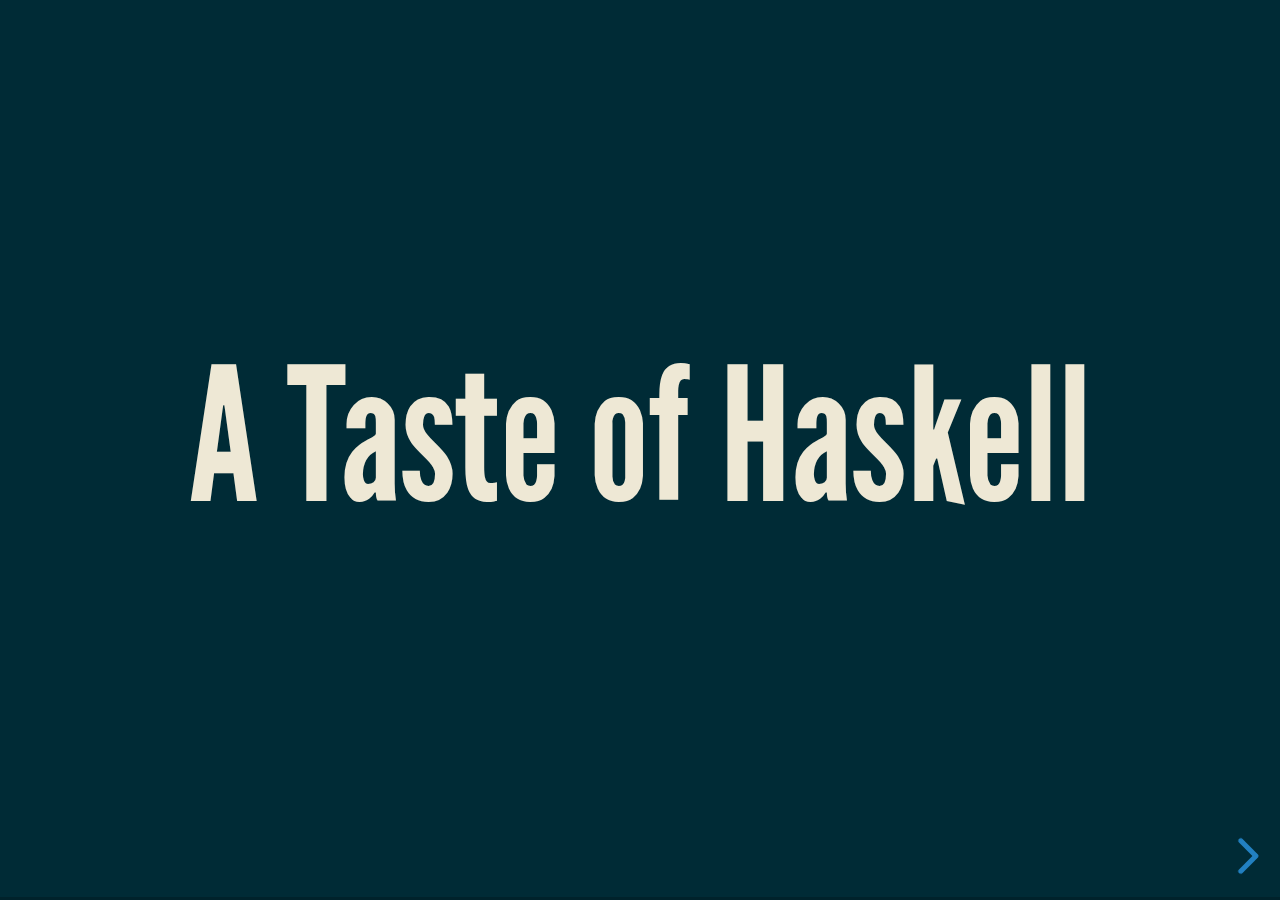
<file: index.html>
<!doctype html>
<html lang="en">
  <head>
    <meta charset="utf-8">
    <meta name="viewport" content="width=device-width, initial-scale=1.0, maximum-scale=1.0, user-scalable=no">

    <title>A Taste of Haskell</title>

    <meta name="author" content="Sergio de Carvalho">

    <link rel="stylesheet" href="css/reveal.css">
    <link rel="stylesheet" href="css/theme/moon.css">

    <!-- Theme used for syntax highlighting of code -->
    <link rel="stylesheet" href="lib/css/zenburn.css">

    <!-- Printing and PDF exports -->
    <script>
      var link = document.createElement( 'link' );
      link.rel = 'stylesheet';
      link.type = 'text/css';
      link.href = window.location.search.match( /print-pdf/gi ) ? 'css/print/pdf.css' : 'css/print/paper.css';
      document.getElementsByTagName( 'head' )[0].appendChild( link );
    </script>
    <!--[if lt IE 9]>
    <script src="lib/js/html5shiv.js"></script>
    <![endif]-->
  </head>
  <body>
    <div class="reveal">
      <div class="slides">

        <section>
          <h1>A Taste of Haskell</h1>
        </section>

        <section>
          <h2>Before You Start</h2>
          <p>Ensure you have a Haskell compiler set up or<br>
             follow <a href="install.html">these instructions</a> to get <em>Stack</em> installed
          </p>
        </section>

        <section>
          <h2>Haskell</h2>
          <ul>
            <li>Modern general-purpose programming language</li>
            <li class="fragment">Strong, static type system</li>
            <li class="fragment">Purely functional</li>
            <li class="fragment">Non-strict semantics (lazy evaluation)</li>
            <li class="fragment">High-performance parallel garbage collector</li>
            <li class="fragment">Light-weight concurrency library</li>
            <li class="fragment">Free and open</li>
          </ul>
        </section>

        <section>
          <h2>Brief History</h2>
          <ul>
            <li>Created in 1987 to unify several developments on functional programming</li>
            <li class="fragment">Named after mathematician Haskell Brooks Curry</li>
            <li class="fragment">Current language standard is Haskell 2010</li>
            <li class="fragment">Next standard expected for 2020</li>
          </ul>
        </section>

        <section>
          <h2>Imperative vs. Functional Style</h2>
          <p>Imperative
          <pre><code class="java" data-trim data-noescape>
    int total = 0;
    for (int n = 1; n <= 100; n++)
      if (n % 2 == 0)
        total += n;
          </code></pre>
          <p>Functional</p>
          <pre><code class="haskell" data-trim data-noescape>
total = sum (filter even [1..100])
          </code></pre>
        </section>

        <section>
          <h2>Values</h2>
          <p>Defined with an equation</p>
          <pre><code class="nohighlight" data-trim data-noescape>
Prelude> <strong>a = 2</strong>
Prelude> <strong>5 * a</strong>
10
Prelude> <strong>b = 10 * a</strong>
Prelude> <strong>b</strong>
20
Prelude> <strong>c = b < 100</strong>
Prelude> <strong>c</strong>
True
          </code></pre>
        </section>

        <section>
          <h2>Functions</h2>
          <p>Defined with an equation, take one or more <strong>parameters</strong></p>
          <pre><code class="haskell" data-trim data-noescape>
double x = 2 * x
          </code></pre>
          <p>Produce single result when applied to arguments</p>
          <pre><code class="nohighlight" data-trim data-noescape>
Prelude> <strong>double 5</strong>
10
          </code></pre>
          <p>Function application can be nested</p>
          <pre><code class="nohighlight" data-trim data-noescape>
Prelude> <strong>double (double 5)</strong>
20
          </code></pre>
        </section>

        <section>
          <h2>Function Application</h2>
          <p>Parameters and arguments are separated by spaces</p>
          <pre><code class="nohighlight" data-trim data-noescape>
Prelude> <strong>add x y = x + y</strong>
Prelude> <strong>add 2 5</strong>
7
          </code></pre>
          <p>Function application has higher priority than other operators so
             <strong><code>f a + b</code></strong> means <strong><code>(f a) + b</code></strong>
          </p>
          <p>Use parantheses to change order of evaluation, e.g.<br>
             <strong><code>f (a + b)</code></strong>
          </p>
        </section>

        <section>
          <h2>Value, Function and Parameter Names</h2>
          <ul>
            <li>Must <strong>begin with lower-case letter</strong></li>
            <li>Followed by zero or more:</li>
            <ul>
              <li>Lower- and upper-case letters</li>
              <li>Digits, underscores, and foward single-quotes (<strong><code>'</code></strong>)</li>
            </ul>
            <li>Valid: <span class="greentext"><code>myFunc</code></span>,
                       <span class="greentext"><code>arg_1</code></span>,
                       <span class="greentext"><code>x'</code></span>,
                       <span class="greentext"><code>x''</code></span>
            </li>
            <li>Invalid: <span class="redtext"><code>MyFunc</code></span>,
                         <span class="redtext"><code>1arg</code></span>,
                         <span class="redtext"><code>'x</code></span>,
            </li>
          </ul>
        </section>

        <section>
          <h2>Basic Types</h2>
          <table>
            <tbody>
              <tr>
                <td><strong><code>Bool</code></strong></td>
                <td>Logical values</td>
                <td><strong><code>True</code></strong> and <strong><code>False</code></strong></td>
              </tr>
              <tr>
                <td><strong><code>Char</code></strong></td>
                <td>Single characters</td>
                <td><strong><code>'a'</code></strong>, <strong><code>'B'</code></strong>, <strong><code>'1'</code></strong></td>
              </tr>
              <tr>
                <td><strong><code>String</code></strong></td>
                <td>List of <code>Chars</code></td>
                <td><strong><code>"abc"</code></strong>, <strong><code>""</code></strong>, <strong><code>"a"</code></strong></td>
              </tr>
              <tr>
                <td><strong><code>Int</code></strong></td>
                <td>Fixed precision</td>
                <td><strong><code>1</code></strong>, <strong><code>-10</code></strong>, <strong><code>999</code></strong></td>
              </tr>
              <tr>
                <td><strong><code>Integer</code></strong></td>
                <td>Arbitrary precision</td>
                <td><strong><code>99999999999999</code></strong></td>
              </tr>
              <tr>
                <td><strong><code>Float</code></strong></td>
                <td>Single precision</td>
                <td><strong><code>1.0</code></strong>, <strong><code>-0.99</code></strong></td>
              </tr>
              <tr>
                <td><strong><code>Double</code></strong></td>
                <td>Double precision</td>
                <td><strong><code>999999999999.9</code></strong></td>
              </tr>
            </tbody>
          </table>
        </section>

        <section>
          <h2>Types</h2>
          <p>The notation <strong><code>v :: T</code></strong> indicates
             <strong><code>v</code></strong> <em>has type</em>
             <strong><code>T</code></strong>
          </p>
          <pre><code class="nohighlight" data-trim data-noescape>
Prelude> <strong>:type True</strong>
True :: Bool
Prelude> <strong>:t 'a'</strong>
'a' :: Char
Prelude> <strong>:t "a"</strong>
"a" :: [Char]
          </code></pre>
        </section>

        <section>
          <h2>Function Types</h2>
          <p>Every expression must have a type, including functions</p>
          <pre><code class="nohighlight" data-trim data-noescape>
Prelude> <strong>:type not</strong>
not :: Bool -> Bool
Prelude> <strong>not True</strong>
False
Prelude> <strong>not False</strong>
True
          </code></pre>
          <p>Functions can be declared with a type</p>
          <pre><code class="nohighlight" data-trim data-noescape>
Prelude> <strong>:{</strong>
Prelude| <strong>happy :: Bool -> Bool -> Bool</strong>
Prelude| <strong>happy sunny cold = sunny && not cold</strong>
Prelude| <strong>:}</strong>
Prelude> <strong>happy True True</strong>
False
Prelude> <strong>happy True False</strong>
True
          </code></pre>
        </section>

        <section>
          <h2>Type Inference</h2>
          <p>If not declared, types are inferred (type safety)</p>
          <pre><code class="nohighlight" data-trim data-noescape>
Prelude> <strong>sad sunny cold = not sunny || cold</strong>
Prelude> <strong>:t sad</strong>
sad :: Bool -> Bool -> Bool
Prelude> <strong>sad True False</strong>
False

Prelude> <strong>double x = x * 2</strong>
Prelude> <strong>:t double</strong>
double :: Num a => a -> a
          </code></pre>
          <p><strong><code>Num a =></code></strong> is a <em>polymorphic constraint</em></p>
        </section>

        <section>
          <h2>Operators Are Functions</h2>
          <p>Normally written between two arguments (<strong>infix</strong>)</p>
          <pre><code class="nohighlight" data-trim data-noescape>
Prelude> <strong>:t (+)</strong>
(+) :: Num a => a -> a -> a
Prelude> <strong>2 + 5</strong>
7
Prelude> <strong>:t (&&)</strong>
(&&) :: Bool -> Bool -> Bool
Prelude> <strong>True && False</strong>
False
          </code></pre>
          <p>Can also be used in <strong>prefix</strong> notation using brackets</p>
          <pre><code class="nohighlight" data-trim data-noescape>
Prelude> <strong>(+) 2 5</strong>
7
Prelude> <strong>(&&) True False</strong>
False
          </code></pre>
        </section>

        <section>
          <h2>Working with Negative Numbers</h2>
          <p>Binary subtraction operator and <strong><code>negate</code></strong>
             function</p>
          <pre><code class="nohighlight" data-trim data-noescape>
Prelude> <strong>:t (-)</strong>
(-) :: Num a => a -> a -> a
Prelude> <strong>2 - 1</strong>
1
Prelude> <strong>:t negate</strong>
negate :: Num a => a -> a
Prelude> <strong>negate 1</strong>
-1
          </code></pre>
          <p>Unary minus is syntatic sugar for <strong><code>negate</code></strong></p>
          <pre><code class="nohighlight" data-trim data-noescape>
Prelude> <strong>x = -1</strong>
Prelude> <strong>x</strong>
-1
Prelude> <strong>y = 2 * (-1)</strong>
Prelude> <strong>y</strong>
-2
          </code></pre>
        </section>

        <section>
          <h2>Lists</h2>
          <p>Sequences of <strong>elements of the same type</strong></p>
          <pre><code class="nohighlight" data-trim data-noescape>
Prelude> <strong>:t [True,False,True]</strong>
[True,False,True] :: [Bool]
Prelude> <strong>:t ['a','b','c']</strong>
['a','b','c'] :: [Char]
Prelude> <strong>:t ["abc","def"]</strong>
["abc","def"] :: [[Char]]
Prelude> <strong>:t []</strong>
[] :: [a]
          </code></pre>
          <p>The type of a list conveys no information about its length; in fact,
             lists can be infinite!
          </p>
        </section>

        <section>
          <h2>Working with Lists</h2>
          <p>The <strong>cons</strong> (<strong><code>:</code></strong>) and
             <strong>concatenation</strong> (<strong><code>++</code></strong>) operators
          <pre><code class="nohighlight" data-trim data-noescape>
Prelude> <strong>:t (:)</strong>
(:) :: a -> [a] -> [a]
Prelude> <strong>1 : []</strong>
[1]
Prelude> <strong>1 : [2, 3]</strong>
[1,2,3]

Prelude> <strong>:t (++)</strong>
(++) :: [a] -> [a] -> [a]
Prelude> <strong>[1] ++ [2]</strong>
[1,2]
Prelude> <strong>[1,2] ++ [3,4]</strong>
[1,2,3,4]
Prelude> <strong>[] ++ []</strong>
[]
          </code></pre>
        </section>

        <section>
          <h2>Some Useful List Functions</h2>
          <div class="two-columns">
            <pre><code class="nohighlight" data-trim data-noescape>
Prelude> <strong>head [1,2,3,4,5]</strong>
1
Prelude> <strong>tail [1,2,3,4,5]</strong>
[2,3,4,5]
Prelude> <strong>[1,2,3,4,5] !! 2</strong>
3
Prelude> <strong>take 3 [1,2,3,4,5]</strong>
[1,2,3]
Prelude> <strong>drop 3 [1,2,3,4,5]</strong>
[4,5]
Prelude> <strong>length [1,2,3,4,5]</strong>
5
            </code></pre>
          </div>
          <div class="two-columns">
            <pre><code class="nohighlight" data-trim data-noescape>
Prelude> <strong>sum [1,2,3,4,5]</strong>
15
Prelude> <strong>product [1,2,3,4,5]</strong>
120
Prelude> <strong>reverse [1,2,3,4,5]</strong>
[5,4,3,2,1]
Prelude> <strong>filter odd [1,2,3,4,5]</strong>
[1,3,5]
Prelude> <strong>null [1]</strong>
False
Prelude> <strong>null []</strong>
True
            </code></pre>
          </div>
          <p><strong>Prelude</strong> is a module containing useful definitions
             and functions, included into all Haskell programs by default</p>
        </section>

        <section>
          <h2>Tuples</h2>
          <p>Finite sequence of elements of <strong>possibly different types</strong></p>
          <pre><code class="nohighlight" data-trim data-noescape>
Prelude> <strong>a = (True, False)</strong>
Prelude> <strong>:t a</strong>
a :: (Bool, Bool)
Prelude> <strong>b = (1, "haskell", not, (True, 'a'))</strong>
Prelude> <strong>:t b</strong>
b :: Num a => (a, [Char], Bool -> Bool, (Bool, Char))
Prelude> <strong>c = ()</strong>
Prelude> <strong>:t c</strong>
c :: ()
Prelude> <strong class="redtext">d = ("tuple of arity one?")</strong>
Prelude> <strong>:t d</strong>
d :: [Char]
          </code></pre>
          <p>The number of elements in a tuple is called <strong>arity</strong>;
             tuples of arity one are not permitted!
          </p>
        </section>

        <section>
          <h2>Working with Tuples</h2>
          <p>Useful functions for tuples of 2 elements (pairs)</p>
          <pre><code class="nohighlight" data-trim data-noescape>
Prelude> <strong>:t fst</strong>
fst :: (a, b) -> a
Prelude> <strong>:t snd</strong>
snd :: (a, b) -> b
Prelude> <strong>fst (1, True)</strong>
1
Prelude> <strong>snd (1, True)</strong>
True          </code></pre>
        </section>

        <section>
          <h2>Exercises</h2>
          <p><a href="exercises1.md">Part 1</a></p>
        </section>

        <section>
          <h2>New slide</h2>
        </section>

        <section>
          <h2>Comments</h2>
          <p>Single line</p>
          <pre><code class="haskell" data-trim data-noescape>
-- This is a single line of comment
factorial n = product [1..n]
          </code></pre>
          <p>Multiple lines</p>
          <pre><code class="haskell" data-trim data-noescape>
{-
All these lines
will be ignored
-}
factorial n = product [1..n]
          </code></pre>
        </section>

        <section>
          <h2>Indentation Indicates Scope</h2>
          <p>These are equivalent</p>
          <div class="two-columns">
            <pre><code class="haskell" data-trim>
a = b + c
  where b = 1
        c = 2

d = a * 2
            </code></pre>
          </div>
          <div class="two-columns">
            <pre><code class="haskell" data-trim>
a = b + c
    where
      b = 1
      c = 2
d = a * 2
            </code></pre>
          </div>
          <p><strong>Do not use tabs</strong> - the compiler will complain!</p>
        </section>

        <section>
          <h2>Quick Sort</h2>
        </section>

        <section>
          <h2>Main Takeaways</h2>
          <ul>
            <li>Powerful type system detects errors at compile time with minimum input</li>
            <li class="fragment">Higher-order functions promotes function composition</li>
            <li class="fragment">Lazy evaluation allows use of infinite structures</li>
            <li class="fragment">Functional style leads to concise programs</li>
          </ul>
        </section>

        <section>
          <h2>Where to Go from Here?</h2>
          <ul>
            <li><a href="http://haskellbook.com" target="_blank">Haskell Programming From First Principles</a></li>
            <li><a href="http://www.cs.nott.ac.uk/~pszgmh/pih.html" target="_blank">Programming in Haskell, Second Edition</a></li>
            <li><a href="https://github.com/data61/fp-course" target="_blank">Data61 Functional Programming Course</a> (free)</li>
          </ul>
        </section>

      </div>
    </div>

    <script src="lib/js/head.min.js"></script>
    <script src="js/reveal.js"></script>

    <script>
      Reveal.initialize({
        transition: 'fade',
        dependencies: [
          { src: 'plugin/markdown/marked.js' },
          { src: 'plugin/markdown/markdown.js' },
          { src: 'plugin/notes/notes.js', async: true },
          { src: 'plugin/highlight/highlight.js', async: true, callback: function() { hljs.initHighlightingOnLoad(); } }
        ]
      });
    </script>
  </body>
</html>
</file>
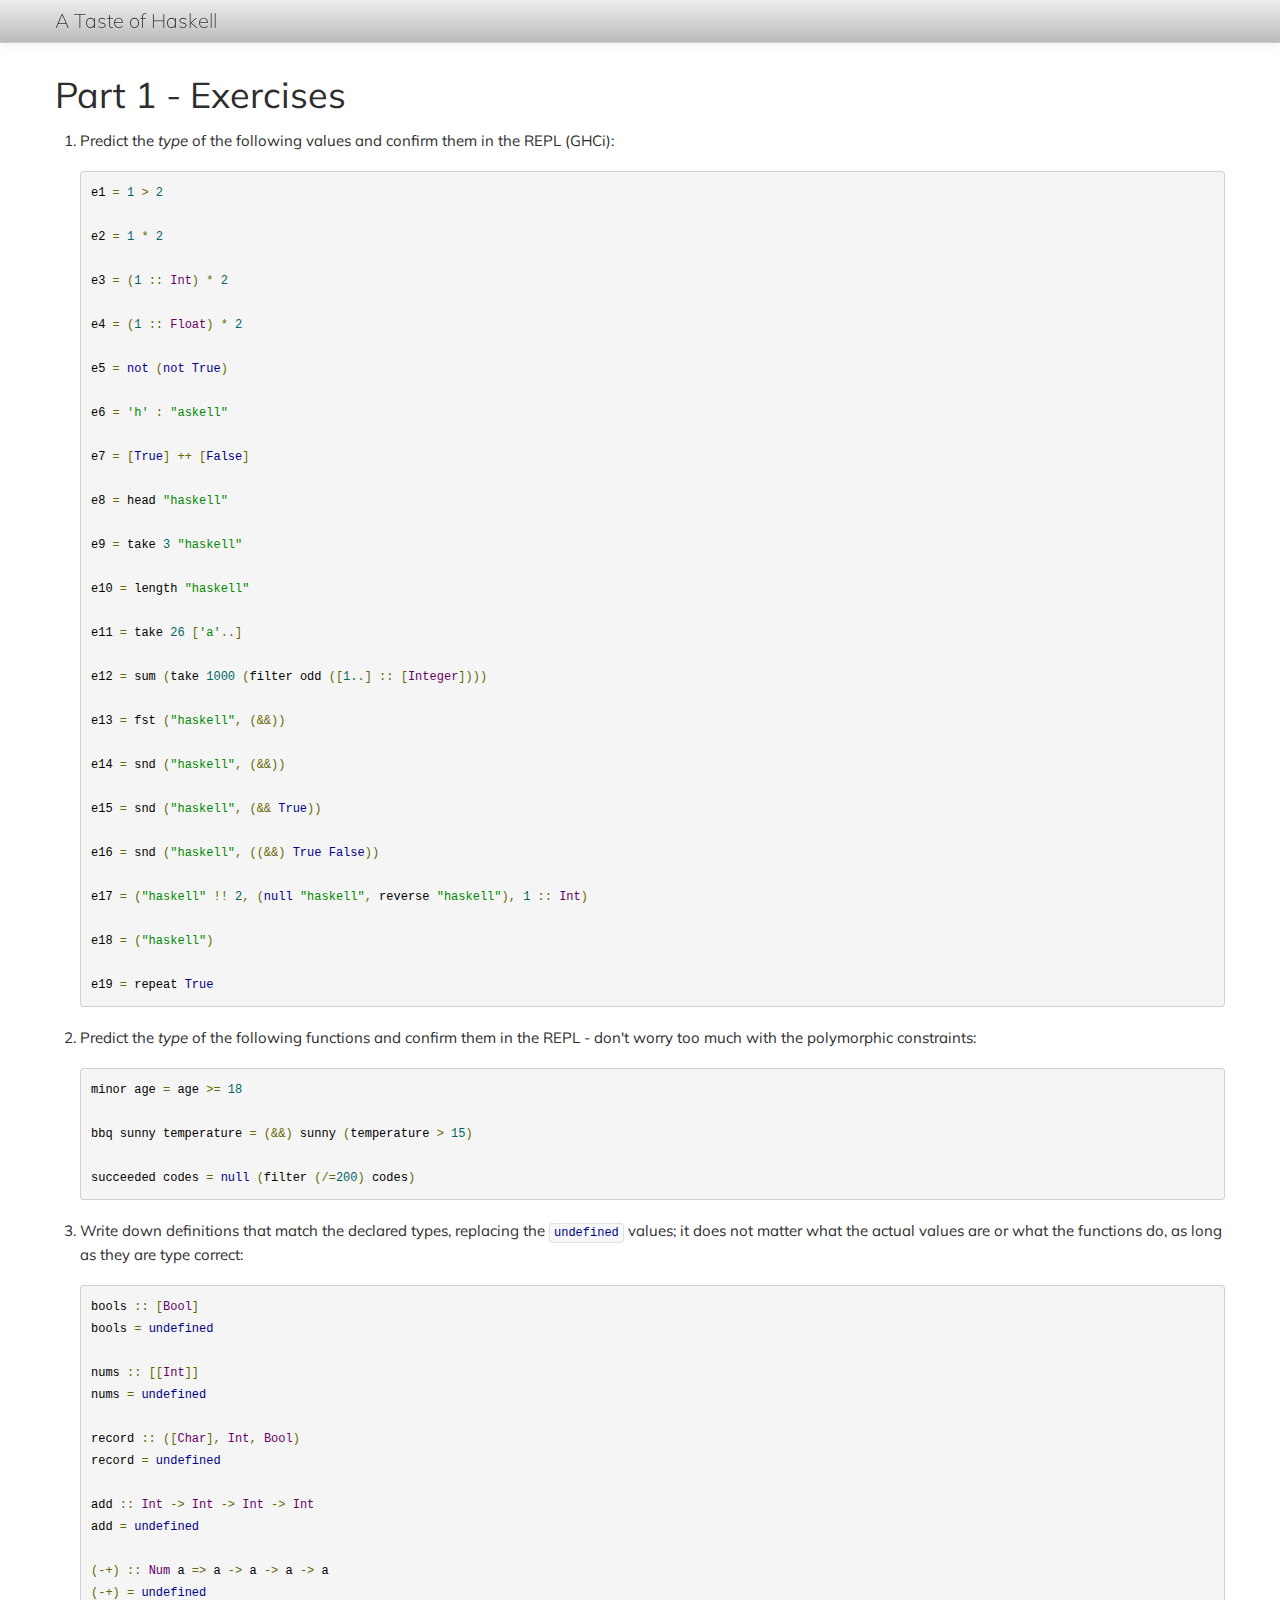
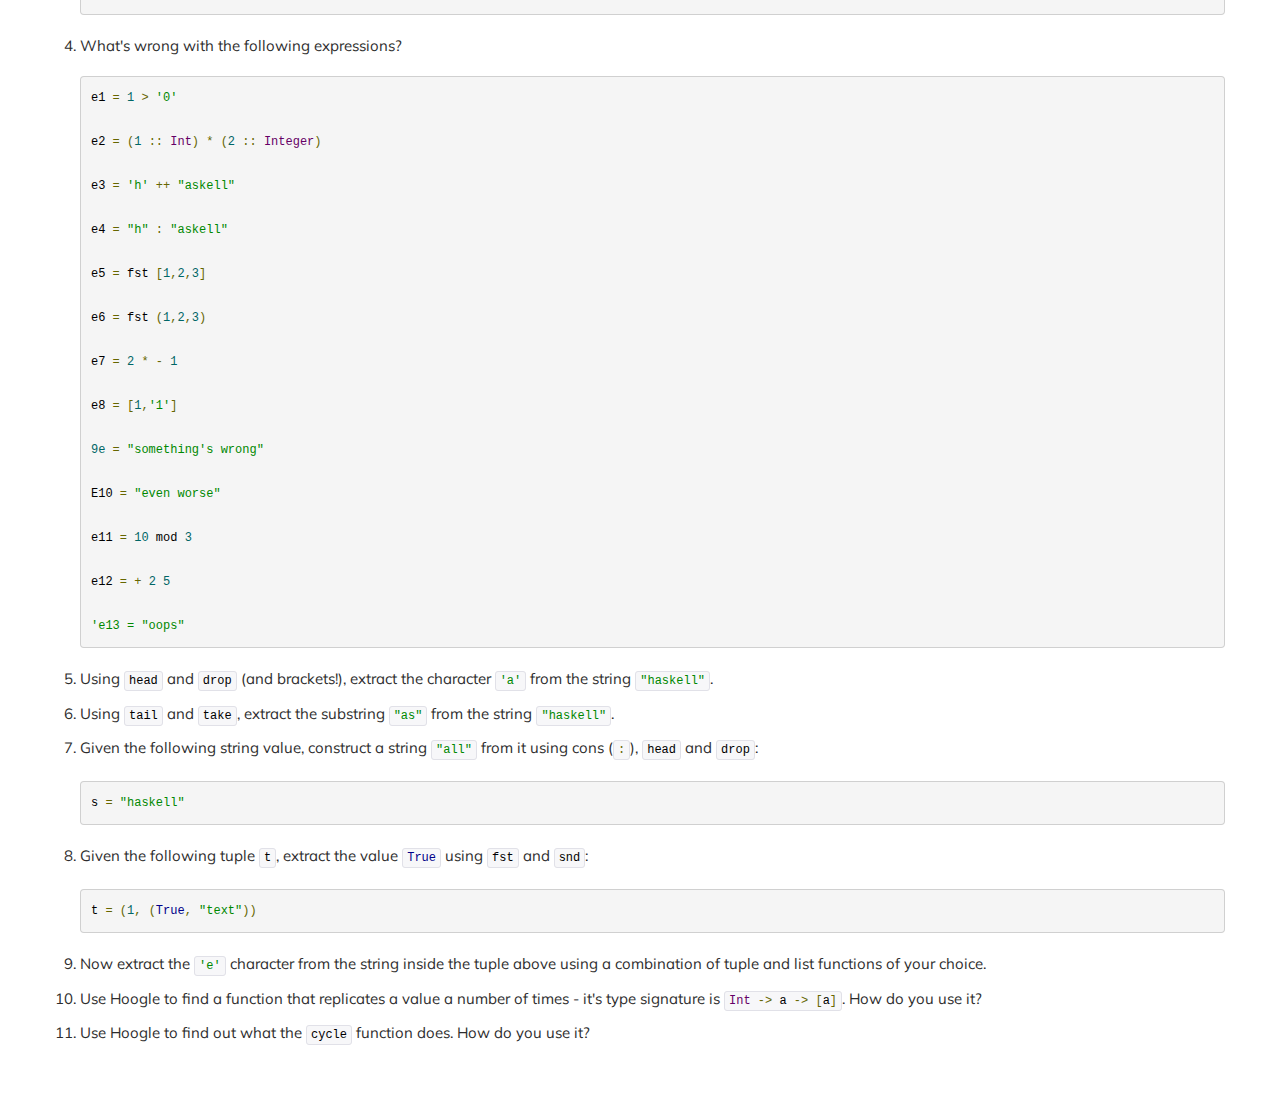
<file: exercises1.html>
<!doctype html>
<html lang="en">
  <head>
    <meta charset="utf-8">
    <title>A Taste of Haskell</title>
    <meta name="author" content="Sergio de Carvalho">
    <xmp theme="spacelab" style="display:none;">

# Part 1 - Exercises

1. Predict the _type_ of the following values and confirm them in the REPL (GHCi):

   ```haskell
   e1 = 1 > 2

   e2 = 1 * 2

   e3 = (1 :: Int) * 2

   e4 = (1 :: Float) * 2

   e5 = not (not True)

   e6 = 'h' : "askell"

   e7 = [True] ++ [False]

   e8 = head "haskell"

   e9 = take 3 "haskell"

   e10 = length "haskell"

   e11 = take 26 ['a'..]

   e12 = sum (take 1000 (filter odd ([1..] :: [Integer])))

   e13 = fst ("haskell", (&&))

   e14 = snd ("haskell", (&&))

   e15 = snd ("haskell", (&& True))

   e16 = snd ("haskell", ((&&) True False))

   e17 = ("haskell" !! 2, (null "haskell", reverse "haskell"), 1 :: Int)

   e18 = ("haskell")

   e19 = repeat True
   ```

1. Predict the _type_ of the following functions and confirm them in the REPL -
   don't worry too much with the polymorphic constraints:

   ```haskell
   minor age = age >= 18

   bbq sunny temperature = (&&) sunny (temperature > 15)

   succeeded codes = null (filter (/=200) codes)
   ```

1. Write down definitions that match the declared types, replacing the
   `undefined` values; it does not matter what the actual values are or what the
   functions do, as long as they are type correct:

   ```haskell
   bools :: [Bool]
   bools = undefined

   nums :: [[Int]]
   nums = undefined

   record :: ([Char], Int, Bool)
   record = undefined

   add :: Int -> Int -> Int -> Int
   add = undefined

   (-+) :: Num a => a -> a -> a -> a
   (-+) = undefined
   ```

1. What's wrong with the following expressions?

   ```haskell
   e1 = 1 > '0'

   e2 = (1 :: Int) * (2 :: Integer)

   e3 = 'h' ++ "askell"

   e4 = "h" : "askell"

   e5 = fst [1,2,3]

   e6 = fst (1,2,3)

   e7 = 2 * - 1

   e8 = [1,'1']

   9e = "something's wrong"

   E10 = "even worse"

   e11 = 10 mod 3

   e12 = + 2 5

   'e13 = "oops"
   ```

1. Using `head` and `drop` (and brackets!), extract the character `'a'` from the
   string `"haskell"`.

1. Using `tail` and `take`, extract the substring `"as"` from the
   string `"haskell"`.

1. Given the following string value, construct a string `"all"` from it using
   cons (`:`), `head` and `drop`:

   ```haskell
   s = "haskell"
   ```

1. Given the following tuple `t`, extract the value `True` using `fst` and `snd`:

   ```haskell
   t = (1, (True, "text"))
   ```

1. Now extract the `'e'` character from the string inside the tuple above using
   a combination of tuple and list functions of your choice.

1. Use Hoogle to find a function that replicates a value a number of times -
   it's type signature is `Int -> a -> [a]`. How do you use it?

1. Use Hoogle to find out what the `cycle` function does. How do you use it?

    </xmp>
    <script src="v/0.2/strapdown.js"></script>
  </head>
</html>
</file>
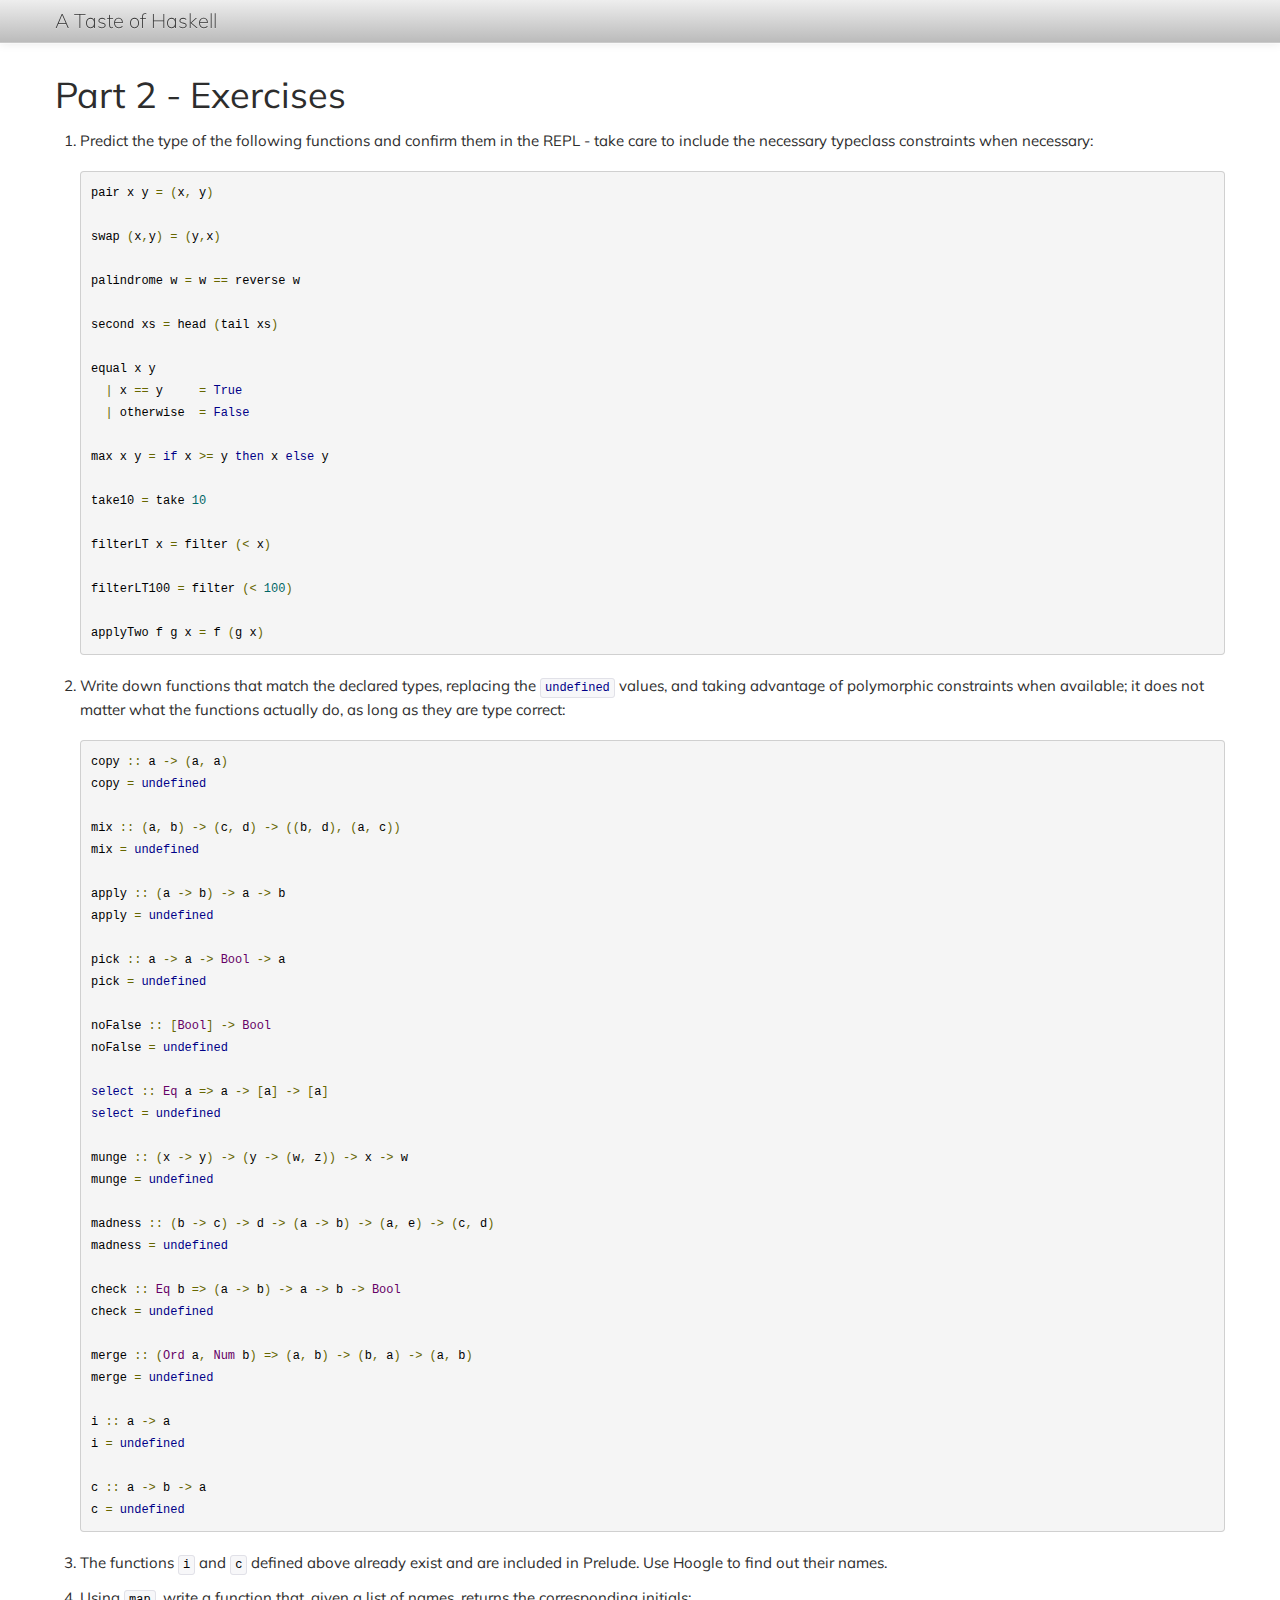
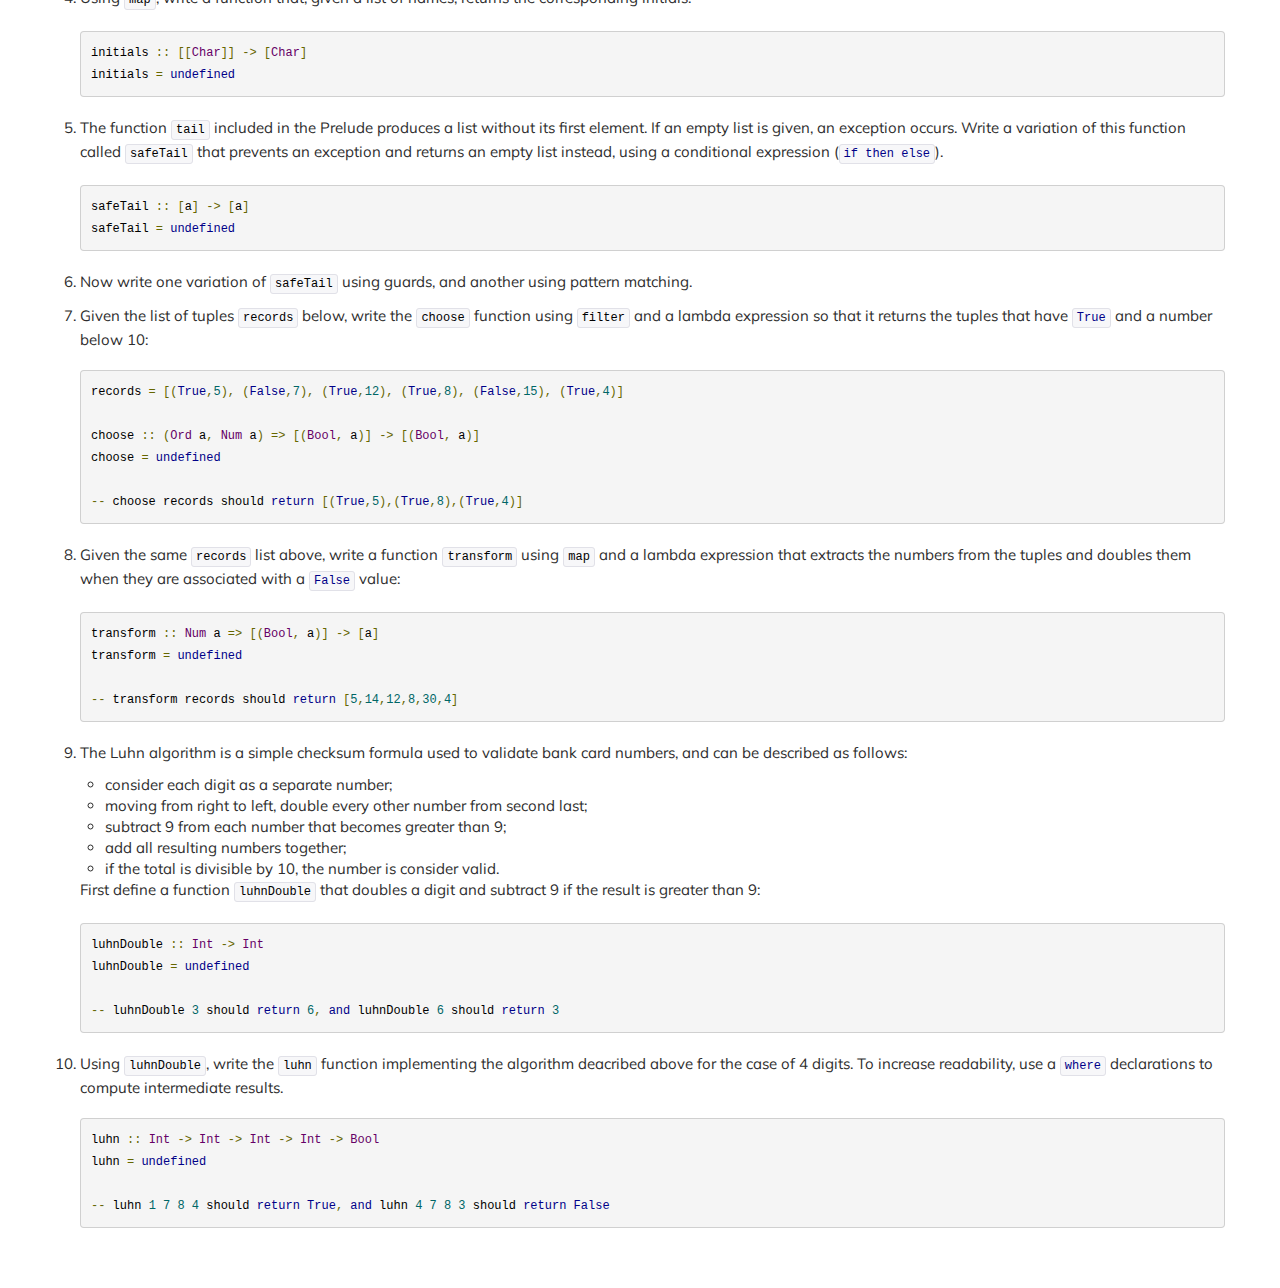
<file: exercises2.html>
<!doctype html>
<html lang="en">
  <head>
    <meta charset="utf-8">
    <title>A Taste of Haskell</title>
    <meta name="author" content="Sergio de Carvalho">
    <xmp theme="spacelab" style="display:none;">

# Part 2 - Exercises

1. Predict the type of the following functions and confirm them in the REPL -
   take care to include the necessary typeclass constraints when necessary:

   ```haskell
   pair x y = (x, y)

   swap (x,y) = (y,x)

   palindrome w = w == reverse w

   second xs = head (tail xs)

   equal x y
     | x == y     = True
     | otherwise  = False

   max x y = if x >= y then x else y

   take10 = take 10

   filterLT x = filter (< x)

   filterLT100 = filter (< 100)

   applyTwo f g x = f (g x)
   ```

1. Write down functions that match the declared types, replacing the `undefined`
   values, and taking advantage of polymorphic constraints when available;  it
   does not matter what the functions actually do, as long as they are type
   correct:

   ```haskell
   copy :: a -> (a, a)
   copy = undefined

   mix :: (a, b) -> (c, d) -> ((b, d), (a, c))
   mix = undefined

   apply :: (a -> b) -> a -> b
   apply = undefined

   pick :: a -> a -> Bool -> a
   pick = undefined

   noFalse :: [Bool] -> Bool
   noFalse = undefined

   select :: Eq a => a -> [a] -> [a]
   select = undefined

   munge :: (x -> y) -> (y -> (w, z)) -> x -> w
   munge = undefined

   madness :: (b -> c) -> d -> (a -> b) -> (a, e) -> (c, d)
   madness = undefined

   check :: Eq b => (a -> b) -> a -> b -> Bool
   check = undefined

   merge :: (Ord a, Num b) => (a, b) -> (b, a) -> (a, b)
   merge = undefined

   i :: a -> a
   i = undefined

   c :: a -> b -> a
   c = undefined
  ```

1. The functions `i` and `c` defined above already exist and are included in
   Prelude. Use Hoogle to find out their names.

1. Using `map`, write a function that, given a list of names, returns the
   corresponding initials:

   ```haskell
   initials :: [[Char]] -> [Char]
   initials = undefined
   ```

1. The function `tail` included in the Prelude produces a list without its first
  element. If an empty list is given, an exception occurs. Write a variation of
  this function called `safeTail` that prevents an exception and returns an
  empty list instead, using a conditional expression (`if then else`).

   ```haskell
   safeTail :: [a] -> [a]
   safeTail = undefined
   ```

1. Now write one variation of `safeTail` using guards, and another using
   pattern matching.

1. Given the list of tuples `records` below, write the `choose` function using
   `filter` and a lambda expression so that it returns the tuples that have
   `True` and a number below 10:

   ```haskell
   records = [(True,5), (False,7), (True,12), (True,8), (False,15), (True,4)]

   choose :: (Ord a, Num a) => [(Bool, a)] -> [(Bool, a)]
   choose = undefined

   -- choose records should return [(True,5),(True,8),(True,4)]
   ```

1. Given the same `records` list above, write a function `transform` using `map`
   and a lambda expression that extracts the numbers from the tuples and doubles
   them when they are associated with a `False` value:

   ```haskell
   transform :: Num a => [(Bool, a)] -> [a]
   transform = undefined

   -- transform records should return [5,14,12,8,30,4]
   ```

1. The Luhn algorithm is a simple checksum formula used to validate bank card
   numbers, and can be described as follows:
   * consider each digit as a separate number;
   * moving from right to left, double every other number from second last;
   * subtract 9 from each number that becomes greater than 9;
   * add all resulting numbers together;
   * if the total is divisible by 10, the number is consider valid.

   First define a function `luhnDouble` that doubles a digit and subtract 9 if
   the result is greater than 9:

   ```haskell
   luhnDouble :: Int -> Int
   luhnDouble = undefined

   -- luhnDouble 3 should return 6, and luhnDouble 6 should return 3
   ```

1. Using `luhnDouble`, write the `luhn` function implementing the algorithm
   deacribed above for the case of 4 digits. To increase readability, use a
   `where` declarations to compute intermediate results.

   ```haskell
   luhn :: Int -> Int -> Int -> Int -> Bool
   luhn = undefined

   -- luhn 1 7 8 4 should return True, and luhn 4 7 8 3 should return False
   ```


    </xmp>
    <script src="v/0.2/strapdown.js"></script>
  </head>
</html>
</file>
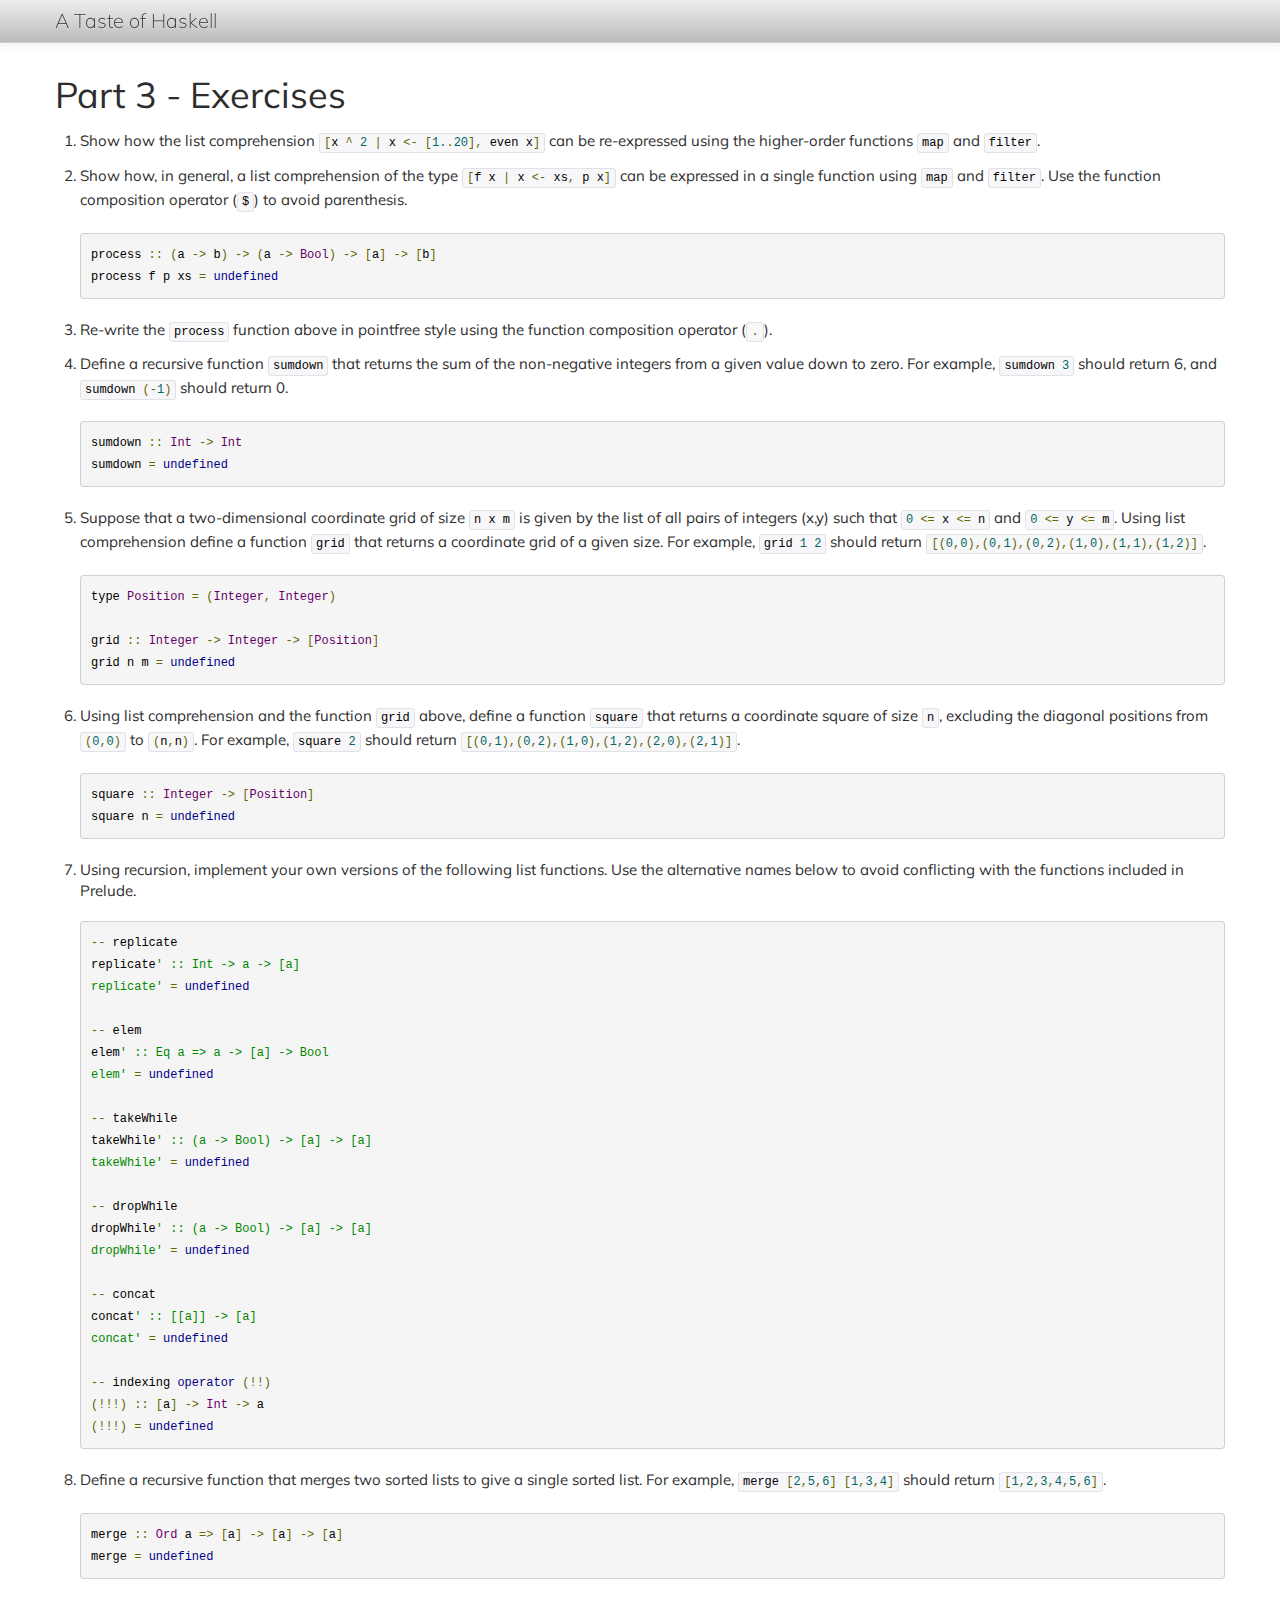
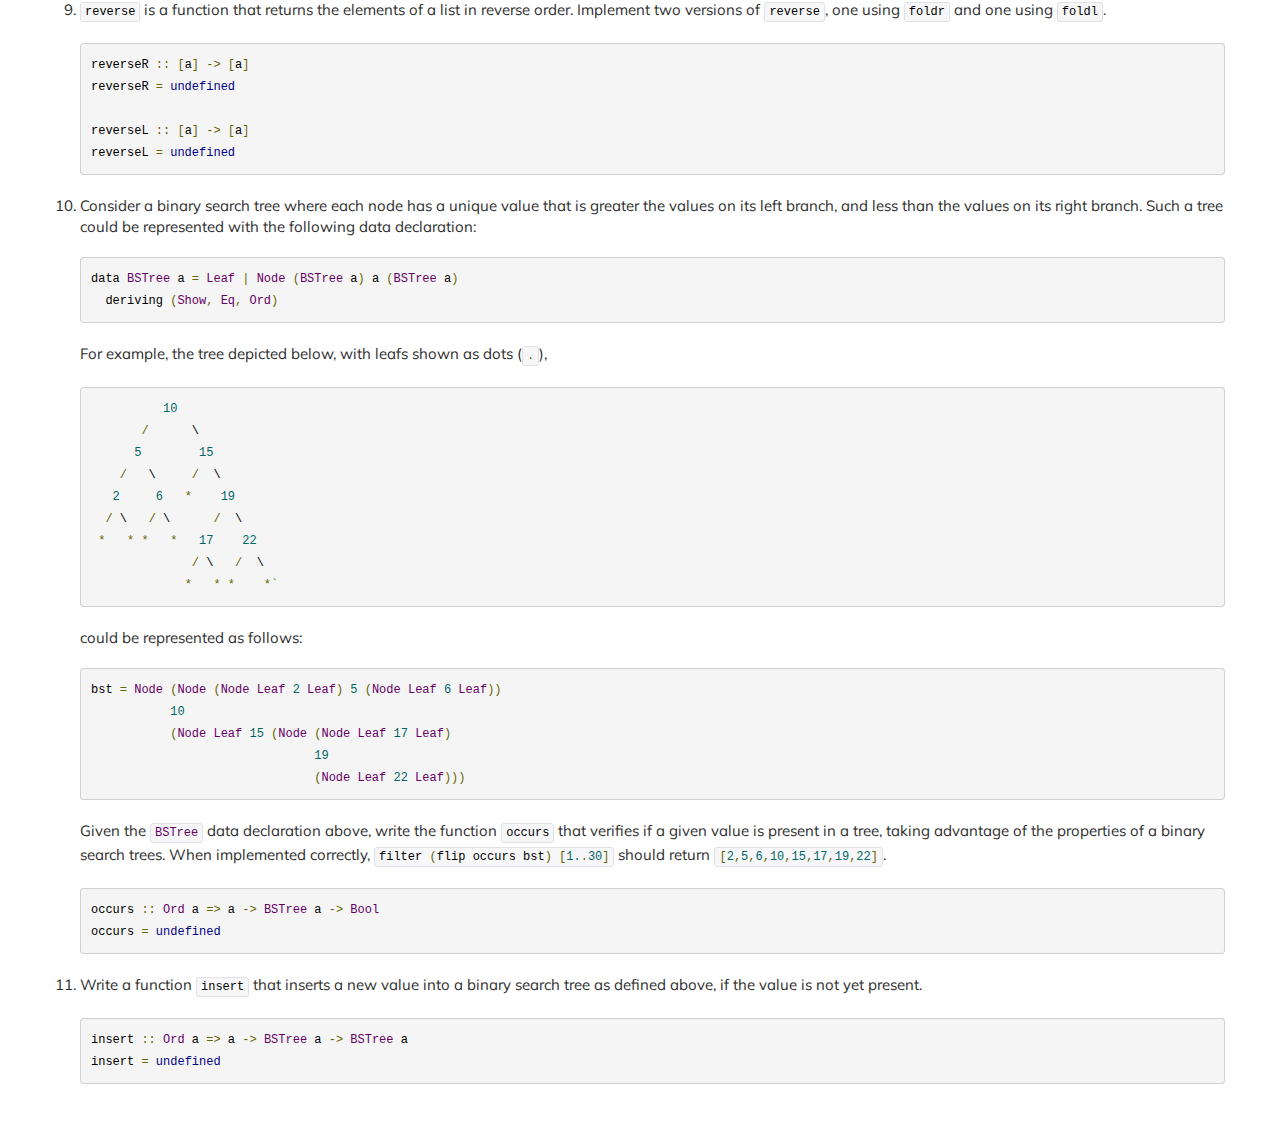
<file: exercises3.html>
<!doctype html>
<html lang="en">
  <head>
    <meta charset="utf-8">
    <title>A Taste of Haskell</title>
    <meta name="author" content="Sergio de Carvalho">
    <xmp theme="spacelab" style="display:none;">

# Part 3 - Exercises

1. Show how the list comprehension `[x ^ 2 | x <- [1..20], even x]` can be
   re-expressed using the higher-order functions `map` and `filter`.

1. Show how, in general, a list comprehension of the type `[f x | x <- xs, p x]`
   can be expressed in a single function using `map` and `filter`. Use the
   function composition operator (`$`) to avoid parenthesis.

   ```haskell
   process :: (a -> b) -> (a -> Bool) -> [a] -> [b]
   process f p xs = undefined
   ```

1. Re-write the `process` function above in pointfree style using the function
   composition operator (`.`).

1. Define a recursive function `sumdown` that returns the sum of the
   non-negative integers from a given value down to zero. For example,
   `sumdown 3` should return 6, and `sumdown (-1)` should return 0.

   ```haskell
   sumdown :: Int -> Int
   sumdown = undefined
   ```

1. Suppose that a two-dimensional coordinate grid of size `n x m` is given by
   the list of all pairs of integers (x,y) such that `0 <= x <= n` and
   `0 <= y <= m`. Using list comprehension define a function `grid` that returns
   a coordinate grid of a given size. For example, `grid 1 2` should return
   `[(0,0),(0,1),(0,2),(1,0),(1,1),(1,2)]`.

   ```haskell
   type Position = (Integer, Integer)

   grid :: Integer -> Integer -> [Position]
   grid n m = undefined
   ```

1. Using list comprehension and the function `grid` above, define a function
   `square` that returns a coordinate square of size `n`, excluding the diagonal
   positions from `(0,0)` to `(n,n)`. For example, `square 2` should return
   `[(0,1),(0,2),(1,0),(1,2),(2,0),(2,1)]`.

   ```haskell
   square :: Integer -> [Position]
   square n = undefined
   ```

1. Using recursion, implement your own versions of the following list functions.
   Use the alternative names below to avoid conflicting with the functions
   included in Prelude.

   ```haskell
   -- replicate
   replicate' :: Int -> a -> [a]
   replicate' = undefined

   -- elem
   elem' :: Eq a => a -> [a] -> Bool
   elem' = undefined

   -- takeWhile
   takeWhile' :: (a -> Bool) -> [a] -> [a]
   takeWhile' = undefined

   -- dropWhile
   dropWhile' :: (a -> Bool) -> [a] -> [a]
   dropWhile' = undefined

   -- concat
   concat' :: [[a]] -> [a]
   concat' = undefined

   -- indexing operator (!!)
   (!!!) :: [a] -> Int -> a
   (!!!) = undefined
   ```

1. Define a recursive function that merges two sorted lists to give a single
   sorted list. For example, `merge [2,5,6] [1,3,4]` should return
   `[1,2,3,4,5,6]`.

   ```haskell
   merge :: Ord a => [a] -> [a] -> [a]
   merge = undefined
   ```

1. `reverse` is a function that returns the elements of a list in reverse order.
   Implement two versions of `reverse`, one using `foldr` and one using `foldl`.

   ```haskell
   reverseR :: [a] -> [a]
   reverseR = undefined

   reverseL :: [a] -> [a]
   reverseL = undefined
   ```

1. Consider a binary search tree where each node has a unique value that is
   greater the values on its left branch, and less than the values on its right
   branch. Such a tree could be represented with the following data declaration:

   ```haskell
   data BSTree a = Leaf | Node (BSTree a) a (BSTree a)
     deriving (Show, Eq, Ord)
   ```

   For example, the tree depicted below, with leafs shown as dots (`.`),

                 10
              /      \
             5        15
           /   \     /  \
          2     6   *    19
         / \   / \      /  \
        *   * *   *   17    22
                     / \   /  \
                    *   * *    *`

   could be represented as follows:

   ```haskell
   bst = Node (Node (Node Leaf 2 Leaf) 5 (Node Leaf 6 Leaf))
              10
              (Node Leaf 15 (Node (Node Leaf 17 Leaf)
                                  19
                                  (Node Leaf 22 Leaf)))
   ```

   Given the `BSTree` data declaration above, write the function `occurs` that
   verifies if a given value is present in a tree, taking advantage of the
   properties of a binary search trees. When implemented correctly,
   `filter (flip occurs bst) [1..30]` should return `[2,5,6,10,15,17,19,22]`.

   ```haskell
   occurs :: Ord a => a -> BSTree a -> Bool
   occurs = undefined
   ```

1. Write a function `insert` that inserts a new value into a binary search tree
   as defined above, if the value is not yet present.

   ```haskell
   insert :: Ord a => a -> BSTree a -> BSTree a
   insert = undefined
   ```

    </xmp>
    <script src="v/0.2/strapdown.js"></script>
  </head>
</html>
</file>
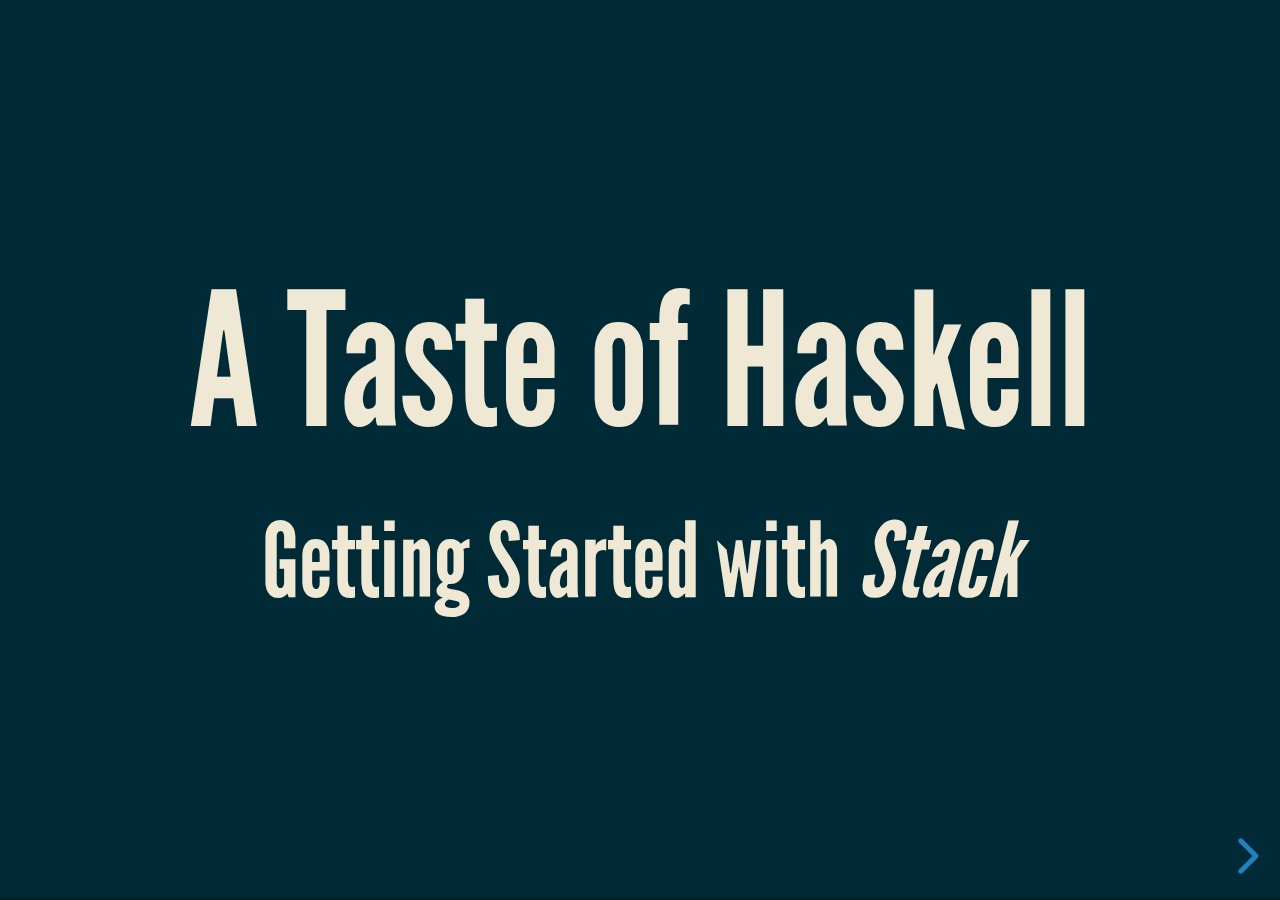
<file: install.html>
<!doctype html>
<html lang="en">
  <head>
    <meta charset="utf-8">
    <meta name="viewport" content="width=device-width, initial-scale=1.0, maximum-scale=1.0, user-scalable=no">

    <title>A Taste of Haskell - Getting Started</title>

    <meta name="author" content="Sergio de Carvalho">

    <link rel="stylesheet" href="css/reveal.css">
    <link rel="stylesheet" href="css/theme/moon.css">

    <!-- Theme used for syntax highlighting of code -->
    <link rel="stylesheet" href="lib/css/zenburn.css">

    <!-- Printing and PDF exports -->
    <script>
      var link = document.createElement( 'link' );
      link.rel = 'stylesheet';
      link.type = 'text/css';
      link.href = window.location.search.match( /print-pdf/gi ) ? 'css/print/pdf.css' : 'css/print/paper.css';
      document.getElementsByTagName( 'head' )[0].appendChild( link );
    </script>
    <!--[if lt IE 9]>
    <script src="lib/js/html5shiv.js"></script>
    <![endif]-->
  </head>
  <body>
    <div class="reveal">
      <div class="slides">

        <section>
          <h1>A Taste of Haskell</h1>
          <h2>Getting Started with <em>Stack</em></h2>
        </section>

        <section>
          <h2><em>Stack</em> - The Haskell Tool Stack</h2>
            <ul>
              <li>Cross-platform tool for developing Haskell projects</li>
              <li>Installs <strong>GHC</strong> (Glasgow Haskell Compiler)</li>
              <li>Downloads and installs package dependencies</li>
              <li>Isolated environments for each project</li>
              <li>Commands for building, testing, benchmarking, etc.</li>
            </ul>
        </section>

        <section>
          <h2>Installing Stack</h2>
          <p>On Linux, MacOs, run from a terminal</p>
          <pre><code class="nohighlight" data-trim data-noescape>
<strong>curl -sSL https://get.haskellstack.org/ | sh</strong>
          </code></pre>
          <p><em>or</em></p>
          <pre><code class="nohighlight" data-trim data-noescape>
<strong>wget -qO- https://get.haskellstack.org/ | sh</strong>
          </code></pre>
          <p>On Windows, download and run <a href="https://get.haskellstack.org/stable/windows-x86_64-installer.exe" target="_blank">installer</a></p>
          <p>Full instructions on <a href="https://docs.haskellstack.org" target="_blank">https://docs.haskellstack.org</a></p>
        </section>

        <section>
          <h2>Hello World!</h2>
          <p>Type the code in a file <strong><code>helloworld.hs</code></strong></p>
          <pre><code class="haskell" data-trim data-noescape>
main = putStrLn "Hello, Haskell world!"
          </code></pre>
          <p>Compile and execute it with</p>
          <pre><code class="nohighlight" data-trim data-noescape>
> <strong>stack ghc helloworld.hs</strong>
[1 of 1] Compiling Main         ( helloworld.hs, helloworld.o )
Linking helloworld ...

> <strong>./helloworld</strong>
Hello, Haskell world!
          </code></pre>
        </section>

        <section>
          <h2>Interactive Haskell</h2>
          <p>Start an interactive session (REPL)</p>
          <pre><code class="nohighlight" data-trim data-noescape>
> <strong>stack ghci</strong>
Configuring GHCi with the following packages:
GHCi, version 8.2.2: http://www.haskell.org/ghc/  :? for help
Loaded GHCi configuration from ...
Prelude>
          </code></pre>
          <p>Load your Haskell program and call its <strong><code>main</code></strong> function</p>
          <pre><code class="nohighlight" data-trim data-noescape>
Prelude> <strong>:load helloworld.hs</strong>
[1 of 1] Compiling Main         ( helloworld.hs, interpreted )
Ok, modules loaded: Main.

*Main> <strong>main</strong>
Hello, Haskell world!
          </code></pre>
        </section>

        <section>
          <h2>Using GHCi</h2>
          <p>Create functions and evaluate Haskell expressions</p>
          <pre><code class="nohighlight" data-trim data-noescape>
Prelude> <strong>2 + 3 * (4 ^ 5)</strong>
3074
Prelude> <strong>1 < 2</strong>
True
Prelude> <strong>factorial 0 = 1; factorial n = n * factorial (n - 1)</strong>
Prelude> <strong>factorial 50</strong>
30414093201713378043612608166064768844377641568960512000000000000
          </code></pre>
        </section>

        <section>
          <h2>Multiline Input</h2>
          <pre><code class="nohighlight" data-trim data-noescape>
Prelude> <strong>:{</strong>
Prelude| <strong>sumList [] = 0</strong>
Prelude| <strong>sumList (x:xs) = x + sumList xs</strong>
Prelude| <strong>:}</strong>
Prelude> <strong>sumList []</strong>
0
Prelude> <strong>sumList [1,2,3]</strong>
6
Prelude> <strong>sumList [1..10000]</strong>
50005000
          </code></pre>
        </section>

        <section>
          <h2>Basic GHCi Commands</h2>
          <pre><code class="nohighlight" data-trim data-noescape>
<strong>:load &lt;file&gt;</strong> or <strong>:l &lt;file&gt;</strong> - load Haskell module
<strong>:reload</strong> or <strong>:r</strong>             - reload Haskell module
<strong>:cd &lt;dir&gt;</strong>                 - change directory
<strong>:! &lt;cmd&gt;</strong>                  - execute shell command
<strong>:help</strong> or <strong>:?</strong>               - list available commands
<strong>:quit</strong> or <strong>:q</strong>               - quit GHCi
          </code></pre>
        </section>

        <section>
          <h1>Congratulations</h1>
          <h2>You're ready to <a href="part1.html">start!</a></h2>
        </section>

      </div>
    </div>

    <script src="lib/js/head.min.js"></script>
    <script src="js/reveal.js"></script>

    <script>
      Reveal.initialize({
        transition: 'fade',
        dependencies: [
          { src: 'plugin/markdown/marked.js' },
          { src: 'plugin/markdown/markdown.js' },
          { src: 'plugin/notes/notes.js', async: true },
          { src: 'plugin/highlight/highlight.js', async: true, callback: function() { hljs.initHighlightingOnLoad(); } }
        ]
      });
    </script>
  </body>
</html>
</file>
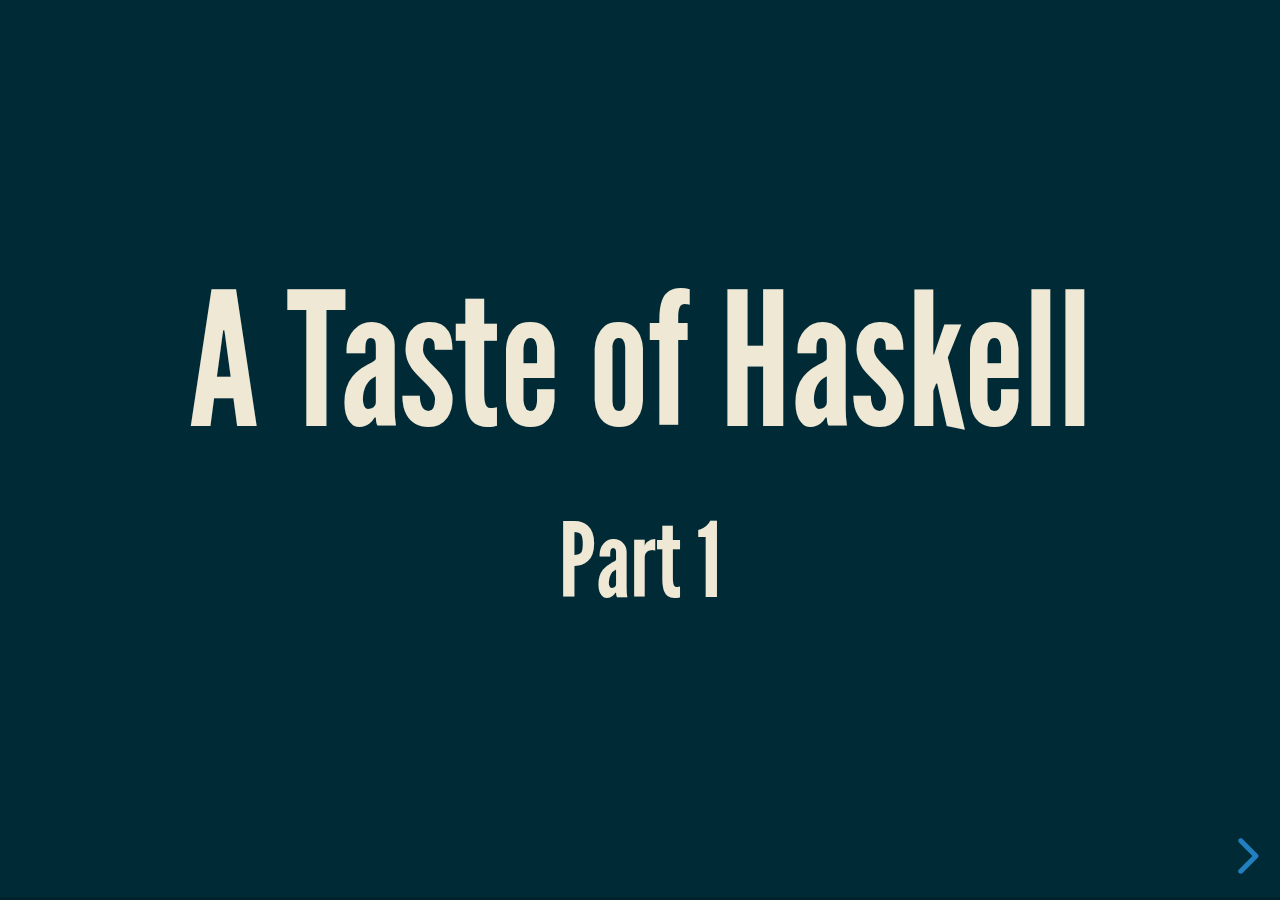
<file: part1.html>
<!doctype html>
<html lang="en">
  <head>
    <meta charset="utf-8">
    <meta name="viewport" content="width=device-width, initial-scale=1.0, maximum-scale=1.0, user-scalable=no">

    <title>A Taste of Haskell - Part 1</title>

    <meta name="author" content="Sergio de Carvalho">

    <link rel="stylesheet" href="css/reveal.css">
    <link rel="stylesheet" href="css/theme/moon.css">

    <!-- Theme used for syntax highlighting of code -->
    <link rel="stylesheet" href="lib/css/zenburn.css">

    <!-- Printing and PDF exports -->
    <script>
      var link = document.createElement( 'link' );
      link.rel = 'stylesheet';
      link.type = 'text/css';
      link.href = window.location.search.match( /print-pdf/gi ) ? 'css/print/pdf.css' : 'css/print/paper.css';
      document.getElementsByTagName( 'head' )[0].appendChild( link );
    </script>
    <!--[if lt IE 9]>
    <script src="lib/js/html5shiv.js"></script>
    <![endif]-->
  </head>
  <body>
    <div class="reveal">
      <div class="slides">

        <section>
          <h1>A Taste of Haskell</h1>
          <h2>Part 1</h2>
        </section>

        <section>
          <h2>Haskell</h2>
          <ul>
            <li>Modern general-purpose programming language</li>
            <li class="fragment">Strong, static type system with type inference</li>
            <li class="fragment">Purely functional</li>
            <li class="fragment">Non-strict semantics (lazy evaluation)</li>
            <li class="fragment">High-performance parallel garbage collector</li>
            <li class="fragment">Light-weight concurrency library</li>
            <li class="fragment">Free and open</li>
          </ul>
        </section>

        <section>
          <h2>Haskell</h2>
          <ul>
            <li>Created in 1987 to unify several developments on functional programming</li>
            <li class="fragment">Named after mathematician Haskell Brooks Curry</li>
            <li class="fragment">Current language standard is Haskell 2010</li>
            <li class="fragment">The Glasgow Haskell Compiler (<strong>GHC</strong>) is the most commonly used compiler</li>
            <li class="fragment"><strong>Stack</strong> is a cross-platform tool for developing, testing, building, Haskell projects</li>
          </ul>
        </section>

        <section>
          <h2>Imperative vs. Functional Style</h2>
          <p>Imperative
          <pre><code class="java" data-trim data-noescape>
    int total = 0;
    for (int n = 1; n <= 100; n++)
      if (n % 2 == 0)
        total += n;
          </code></pre>
          <p>Functional</p>
          <pre><code class="haskell" data-trim data-noescape>
total = sum (filter even [1..100])
          </code></pre>
        </section>

        <section>
          <h2>Values</h2>
          <p>Defined with an equation</p>
          <pre><code class="nohighlight" data-trim data-noescape>
Prelude> <strong>a = 2</strong>
Prelude> <strong>5 * a</strong>
10
Prelude> <strong>b = 10 * a</strong>
Prelude> <strong>b</strong>
20
Prelude> <strong>c = b < 100</strong>
Prelude> <strong>c</strong>
True
          </code></pre>
          <p>Values in Haskell are <strong>immutable</strong></p>
        </section>

        <section>
          <h2>Functions</h2>
          <p>Defined with an equation, take one or more <strong>parameters</strong></p>
          <pre><code class="haskell" data-trim data-noescape>
double x = 2 * x
          </code></pre>
          <p>Produce single result when applied to arguments</p>
          <pre><code class="nohighlight" data-trim data-noescape>
Prelude> <strong>double 5</strong>
10
          </code></pre>
          <p>Function application can be nested</p>
          <pre><code class="nohighlight" data-trim data-noescape>
Prelude> <strong>double (double 5)</strong>
20
          </code></pre>
        </section>

        <section>
          <h2>Function Application</h2>
          <p>Parameters and arguments are separated by spaces</p>
          <pre><code class="nohighlight" data-trim data-noescape>
Prelude> <strong>add x y = x + y</strong>
Prelude> <strong>add 2 5</strong>
7
          </code></pre>
          <p>Function application has higher priority than other operators so
             <strong><code>f a + b</code></strong> means <strong><code>(f a) + b</code></strong>
          </p>
          <p>Use parantheses to change order of evaluation, e.g.<br>
             <strong><code>f (a + b)</code></strong>
          </p>
        </section>

        <section>
          <h2>Value, Function and Parameter Names</h2>
          <ul>
            <li>Must <strong>begin with a lower-case letter</strong></li>
            <li>Followed by zero or more:</li>
            <ul>
              <li>Lower- and upper-case letters</li>
              <li>Digits, underscores, and foward single-quotes (<strong><code>'</code></strong>)</li>
            </ul>
            <li>Valid: <span class="greentext"><code>myFunc</code></span>,
                       <span class="greentext"><code>arg_1</code></span>,
                       <span class="greentext"><code>x'</code></span>,
                       <span class="greentext"><code>x''</code></span>
            </li>
            <li>Invalid: <span class="redtext"><code>MyFunc</code></span>,
                         <span class="redtext"><code>1arg</code></span>,
                         <span class="redtext"><code>'x</code></span>
            </li>
          </ul>
        </section>

        <section>
          <h2>Basic Types</h2>
          <table>
            <tbody>
              <tr>
                <td><strong><code>Bool</code></strong></td>
                <td>Logical values</td>
                <td><strong><code>True</code></strong> and <strong><code>False</code></strong></td>
              </tr>
              <tr>
                <td><strong><code>Char</code></strong></td>
                <td>Single characters</td>
                <td><strong><code>'a'</code></strong>, <strong><code>'B'</code></strong>, <strong><code>'1'</code></strong></td>
              </tr>
              <tr>
                <td><strong><code>String</code></strong></td>
                <td>List of <code>Chars</code></td>
                <td><strong><code>"abc"</code></strong>, <strong><code>""</code></strong>, <strong><code>"a"</code></strong></td>
              </tr>
              <tr>
                <td><strong><code>Int</code></strong></td>
                <td>Fixed precision</td>
                <td><strong><code>1</code></strong>, <strong><code>-10</code></strong>, <strong><code>999</code></strong></td>
              </tr>
              <tr>
                <td><strong><code>Integer</code></strong></td>
                <td>Arbitrary precision</td>
                <td><strong><code>99999999999999</code></strong></td>
              </tr>
              <tr>
                <td><strong><code>Float</code></strong></td>
                <td>Single precision</td>
                <td><strong><code>1.0</code></strong>, <strong><code>-0.99</code></strong></td>
              </tr>
              <tr>
                <td><strong><code>Double</code></strong></td>
                <td>Double precision</td>
                <td><strong><code>999999999999.9</code></strong></td>
              </tr>
            </tbody>
          </table>
        </section>

        <section>
          <h2>Types</h2>
          <p>The notation <strong><code>v :: T</code></strong> indicates
             <strong><code>v</code></strong> <em>has type</em>
             <strong><code>T</code></strong>
          </p>
          <pre><code class="nohighlight" data-trim data-noescape>
Prelude> <strong>:type True</strong>
True :: Bool
Prelude> <strong>:t 'a'</strong>
'a' :: Char
Prelude> <strong>:t "a"</strong>
"a" :: [Char]
          </code></pre>
        </section>

        <section>
          <h2>Function Types</h2>
          <p>Every expression has a type, including functions</p>
          <pre><code class="nohighlight" data-trim data-noescape>
Prelude> <strong>:type not</strong>
not :: Bool -> Bool
Prelude> <strong>not True</strong>
False
Prelude> <strong>not False</strong>
True
          </code></pre>
          <p>Functions can be declared with a type</p>
          <pre><code class="nohighlight" data-trim data-noescape>
Prelude> <strong>:{</strong>
Prelude| <strong>happy :: Bool -> Bool -> Bool</strong>
Prelude| <strong>happy sunny cold = sunny && not cold</strong>
Prelude| <strong>:}</strong>
Prelude> <strong>happy True True</strong>
False
Prelude> <strong>happy True False</strong>
True
          </code></pre>
        </section>

        <section>
          <h2>Type Inference</h2>
          <p>If not declared, types are inferred</p>
          <pre><code class="nohighlight" data-trim data-noescape>
Prelude> <strong>sad sunny cold = not sunny || cold</strong>
Prelude> <strong>:t sad</strong>
sad :: Bool -> Bool -> Bool
Prelude> <strong>sad True False</strong>
False

Prelude> <strong>double x = x * 2</strong>
Prelude> <strong>:t double</strong>
double :: Num a => a -> a
          </code></pre>
          <p><strong><code>Num a =></code></strong> is a <em>polymorphic constraint</em></p>
        </section>

        <section>
          <h2>Getting Help in GHCi</h2>
          <pre><code class="nohighlight" data-trim data-noescape>
Prelude> <strong>:info Num</strong>
class Num a where
  (+) :: a -> a -> a
  (-) :: a -> a -> a
  (*) :: a -> a -> a
  negate :: a -> a
  abs :: a -> a
  signum :: a -> a
  fromInteger :: Integer -> a
  {-# MINIMAL (+), (*), abs, signum, fromInteger, (negate | (-)) #-}
instance Num Word -- Defined in ‘GHC.Num’
instance Num Integer -- Defined in ‘GHC.Num’
instance Num Int -- Defined in ‘GHC.Num’
instance Num Float -- Defined in ‘GHC.Float’
instance Num Double -- Defined in ‘GHC.Float’
          </code></pre>
        </section>

        <section>
          <h2>Operators Are Functions</h2>
          <p>Normally written between two arguments (<strong>infix</strong>)</p>
          <pre><code class="nohighlight" data-trim data-noescape>
Prelude> <strong>:t (+)</strong>
(+) :: Num a => a -> a -> a
Prelude> <strong>2 + 5</strong>
7
Prelude> <strong>:t (&&)</strong>
(&&) :: Bool -> Bool -> Bool
Prelude> <strong>True && False</strong>
False
          </code></pre>
          <p>Can also be used in <strong>prefix</strong> notation using brackets</p>
          <pre><code class="nohighlight" data-trim data-noescape>
Prelude> <strong>(+) 2 5</strong>
7
Prelude> <strong>(&&) True False</strong>
False
          </code></pre>
        </section>

        <section>
          <h2>More Operators</h2>
          <pre><code class="nohighlight" data-trim data-noescape>
Prelude> <strong>:t (==)</strong>
(==) :: Eq a => a -> a -> Bool
Prelude> <strong>1 == 2</strong>
False
Prelude> <strong>:t (/=)</strong>
(/=) :: Eq a => a -> a -> Bool
Prelude> <strong>1 /= 2</strong>
True
          </code></pre>
          <p>Functions can be used in <strong>infix</strong> notation using backticks</p>
          <pre><code class="nohighlight" data-trim data-noescape>
Prelude> <strong>:t div</strong>
div :: Integral a => a -> a -> a
Prelude> <strong>div 10 3</strong>
3
Prelude> <strong>10 `div` 3</strong>
3
Prelude> <strong>10 `mod` 3</strong>
1
          </code></pre>
        </section>

        <section>
          <h2>Working with Negative Numbers</h2>
          <p>Binary subtraction operator and <strong><code>negate</code></strong>
             function</p>
          <pre><code class="nohighlight" data-trim data-noescape>
Prelude> <strong>:t (-)</strong>
(-) :: Num a => a -> a -> a
Prelude> <strong>2 - 1</strong>
1
Prelude> <strong>:t negate</strong>
negate :: Num a => a -> a
Prelude> <strong>negate 1</strong>
-1
          </code></pre>
          <p>Unary minus is syntatic sugar for <strong><code>negate</code></strong></p>
          <pre><code class="nohighlight" data-trim data-noescape>
Prelude> <strong>x = -1</strong>
Prelude> <strong>x</strong>
-1
Prelude> <strong>y = 2 * (-1)</strong>
Prelude> <strong>y</strong>
-2
          </code></pre>
        </section>

        <section>
          <h2>Lists</h2>
          <p>Sequences of <strong>elements of the same type</strong></p>
          <pre><code class="nohighlight" data-trim data-noescape>
Prelude> <strong>:t [True,False,True]</strong>
[True,False,True] :: [Bool]
Prelude> <strong>:t ['a','b','c']</strong>
['a','b','c'] :: [Char]
Prelude> <strong>:t ["abc","def"]</strong>
["abc","def"] :: [[Char]]
Prelude> <strong>:t []</strong>
[] :: [a]
          </code></pre>
          <p>The type of a list conveys no information about its length; in fact,
             lists can be infinite!
          </p>
        </section>

        <section>
          <h2>Working with Lists</h2>
          <p>The <strong>cons</strong> (<strong><code>:</code></strong>) and
             <strong>concatenation</strong> (<strong><code>++</code></strong>) operators
          <pre><code class="nohighlight" data-trim data-noescape>
Prelude> <strong>:t (:)</strong>
(:) :: a -> [a] -> [a]
Prelude> <strong>1 : []</strong>
[1]
Prelude> <strong>1 : [2, 3]</strong>
[1,2,3]

Prelude> <strong>:t (++)</strong>
(++) :: [a] -> [a] -> [a]
Prelude> <strong>[1] ++ [2]</strong>
[1,2]
Prelude> <strong>[1,2] ++ [3,4]</strong>
[1,2,3,4]
Prelude> <strong>[] ++ []</strong>
[]
          </code></pre>
        </section>

        <section>
          <h2>Useful List Functions</h2>
          <div class="two-columns">
            <pre><code class="nohighlight" data-trim data-noescape>
Prelude> <strong>head [1,2,3,4,5]</strong>
1
Prelude> <strong>tail [1,2,3,4,5]</strong>
[2,3,4,5]
Prelude> <strong>[1,2,3,4,5] !! 2</strong>
3
Prelude> <strong>take 3 [1,2,3,4,5]</strong>
[1,2,3]
Prelude> <strong>drop 3 [1,2,3,4,5]</strong>
[4,5]
Prelude> <strong>length [1,2,3,4,5]</strong>
5
            </code></pre>
          </div>
          <div class="two-columns">
            <pre><code class="nohighlight" data-trim data-noescape>
Prelude> <strong>sum [1,2,3,4,5]</strong>
15
Prelude> <strong>product [1,2,3,4,5]</strong>
120
Prelude> <strong>reverse [1,2,3,4,5]</strong>
[5,4,3,2,1]
Prelude> <strong>filter odd [1,2,3,4,5]</strong>
[1,3,5]
Prelude> <strong>null [1]</strong>
False
Prelude> <strong>null []</strong>
True
            </code></pre>
          </div>
          <p><strong>Prelude</strong> is a module containing useful definitions
             and functions, included into all Haskell programs by default</p>
        </section>

        <section>
          <h2>Lazy Evaluation</h2>
          <p>Expressions are not evaluated until results are needed</p>
          <pre><code class="nohighlight" data-trim data-noescape>
Prelude> <strong>infinity = [1..]</strong>
Prelude> <strong>take 5 infinity</strong>
[1,2,3,4,5]
Prelude> <strong>take 10 infinity</strong>
[1,2,3,4,5,6,7,8,9,10]
Prelude> <strong>sum (take 1000 (filter even infinity))</strong>
1001000

Prelude> <strong>:t repeat</strong>
repeat :: a -> [a]
Prelude> <strong>repeatedOnes = repeat 1</strong>
Prelude> <strong>take 10 repeatedOnes</strong>
[1,1,1,1,1,1,1,1,1,1]
          </code></pre>
          <p>It is possible to force the evaluation of an expression, and
             Haskell libraries often come with strict variants</p>
        </section>

        <section>
          <h2>Tuples</h2>
          <p>Finite sequence of elements of <strong>possibly different types</strong></p>
          <pre><code class="nohighlight" data-trim data-noescape>
Prelude> <strong>a = (True, False)</strong>
Prelude> <strong>:t a</strong>
a :: (Bool, Bool)
Prelude> <strong>b = (1, "haskell", not, (True, 'a'))</strong>
Prelude> <strong>:t b</strong>
b :: Num a => (a, [Char], Bool -> Bool, (Bool, Char))
Prelude> <strong>c = ()</strong>
Prelude> <strong>:t c</strong>
c :: ()
Prelude> <strong class="redtext">d = ("tuple of arity one?")</strong>
Prelude> <strong>:t d</strong>
d :: [Char]
          </code></pre>
          <p>The number of elements in a tuple is called <strong>arity</strong>;
             tuples of arity one are not permitted!
          </p>
        </section>

        <section>
          <h2>Working with Tuples</h2>
          <p>Useful functions for tuples of 2 elements (pairs)</p>
          <pre><code class="nohighlight" data-trim data-noescape>
Prelude> <strong>:t fst</strong>
fst :: (a, b) -> a
Prelude> <strong>:t snd</strong>
snd :: (a, b) -> b
Prelude> <strong>fst (1, True)</strong>
1
Prelude> <strong>snd (1, True)</strong>
True          </code></pre>
        </section>

        <section>
          <h2>Hoogle</h2>
          <ul>
            <li>Search Haskell libraries by function name or approximate type signature</li>
            <li><a href="https://www.haskell.org/hoogle" target="_blank">www.haskell.org/hoogle</a></li>
            <li>Example searches:
              <ul>
                <li><code><a href="https://www.haskell.org/hoogle/?hoogle=fst" target="_blank">fst</a></code></li>
                <li><code><a href="https://www.haskell.org/hoogle/?hoogle=(a%2C+b)+->+a" target="_blank">(a, b) -> a</a></code></li>
              </ul>
            </li>
          </ul>
        </section>

        <section>
          <h2>Exercises</h2>
          <p><a href="exercises1.html">Part 1</a></p>
        </section>

        <section>
          <h2>Continue to <a href="part2.html">part 2</a>...</h2>
        </section>

      </div>
    </div>

    <script src="lib/js/head.min.js"></script>
    <script src="js/reveal.js"></script>

    <script>
      Reveal.initialize({
        transition: 'fade',
        history: true,
        dependencies: [
          { src: 'plugin/markdown/marked.js' },
          { src: 'plugin/markdown/markdown.js' },
          { src: 'plugin/notes/notes.js', async: true },
          { src: 'plugin/highlight/highlight.js', async: true, callback: function() { hljs.initHighlightingOnLoad(); } }
        ]
      });
    </script>
  </body>
</html>
</file>
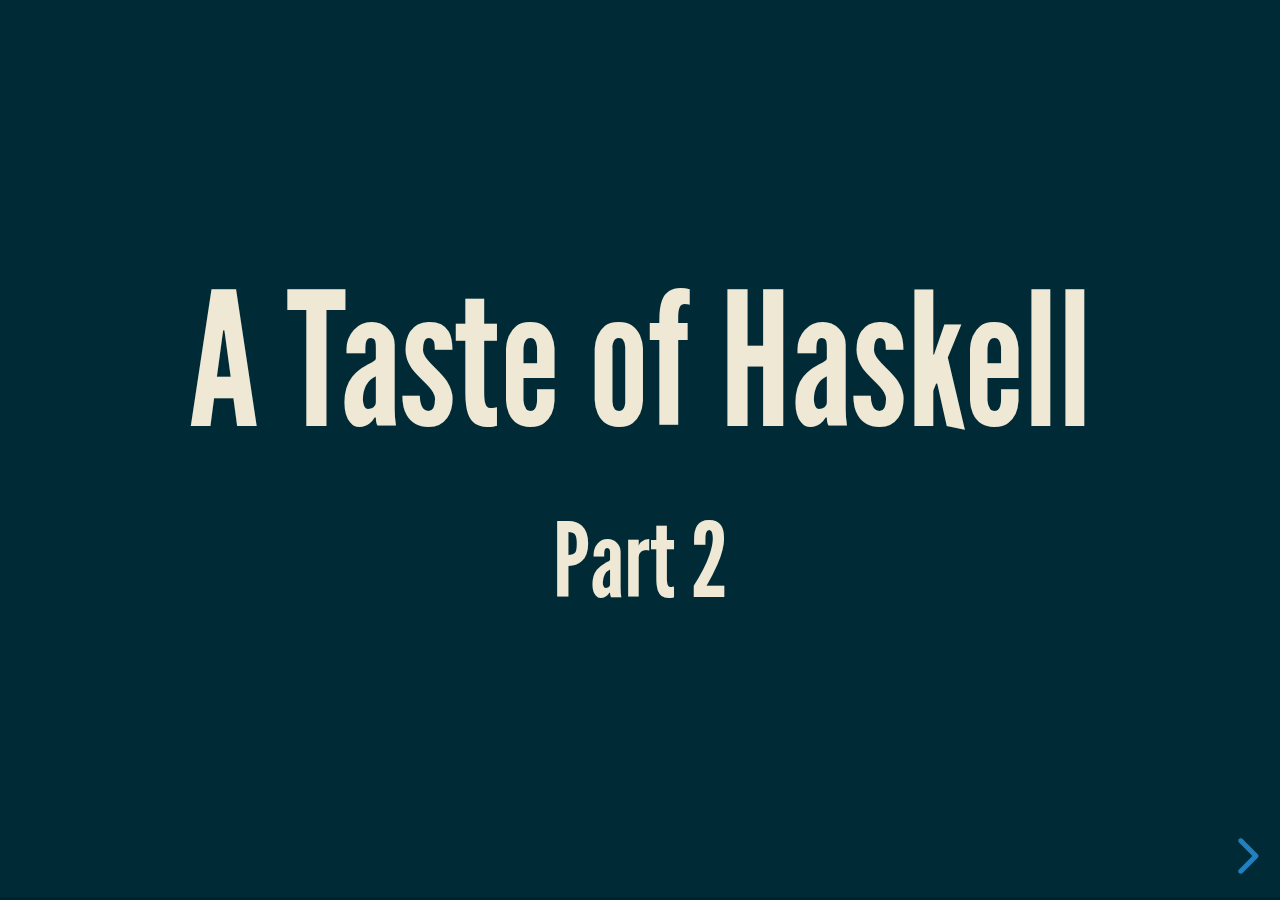
<file: part2.html>
<!doctype html>
<html lang="en">
  <head>
    <meta charset="utf-8">
    <meta name="viewport" content="width=device-width, initial-scale=1.0, maximum-scale=1.0, user-scalable=no">

    <title>A Taste of Haskell - Part 2</title>

    <meta name="author" content="Sergio de Carvalho">

    <link rel="stylesheet" href="css/reveal.css">
    <link rel="stylesheet" href="css/theme/moon.css">

    <!-- Theme used for syntax highlighting of code -->
    <link rel="stylesheet" href="lib/css/zenburn.css">

    <!-- Printing and PDF exports -->
    <script>
      var link = document.createElement( 'link' );
      link.rel = 'stylesheet';
      link.type = 'text/css';
      link.href = window.location.search.match( /print-pdf/gi ) ? 'css/print/pdf.css' : 'css/print/paper.css';
      document.getElementsByTagName( 'head' )[0].appendChild( link );
    </script>
    <!--[if lt IE 9]>
    <script src="lib/js/html5shiv.js"></script>
    <![endif]-->
  </head>
  <body>
    <div class="reveal">
      <div class="slides">

        <section>
          <h1>A Taste of Haskell</h1>
          <h2>Part 2</h2>
        </section>

        <section>
          <h2>Polymorphic Types</h2>
          <p>Types that contain one or more <strong>type variables</strong></p>
          <pre><code class="nohighlight" data-trim data-noescape>
Prelude> <strong>:t head</strong>
head :: [a] -> a
Prelude> <strong>head [1..10]</strong>
1
Prelude> <strong>head [True,False,True]</strong>
True
Prelude> <strong>head "haskell"</strong>
'h'
Prelude> <strong>head ["haskell","is","cool"]</strong>
"haskell"
          </code></pre>
          <p>Type variables must begin with lower-case letters<br>and are usually named
             <strong><code>a</strong></code>, <strong><code>b</strong></code>, <strong><code>c</strong></code>...
          </p>
        </section>

        <section>
          <h2>Polymorphic Types</h2>
          <pre><code class="haskell" data-trim data-noescape>
tail :: [a] -> [a]

take :: Int -> [a] -> [a]

filter :: (a -> Bool) -> [a] -> [a]

map :: (a -> b) -> [a] -> [b]

replicate :: Int -> a -> [a]

(!!) :: [a] -> Int -> a

fst :: (a, b) -> a

snd :: (a, b) -> b
          </code></pre>
        </section>

        <section>
          <h2>Typeclass Constraints</h2>
          <p><strong><code>C a =></strong></code> indicates that the type variable
             <strong><code>a</strong></code> must implement the <strong><code>C</strong></code> typeclass</p>
          <pre><code class="nohighlight" data-trim data-noescape>
Prelude> <strong>:t (>)</strong>
(>) :: Ord a => a -> a -> Bool
Prelude> <strong>2 > 1</strong>
True
Prelude> <strong>'b' > 'a'</strong>
True
Prelude> <strong>"Haskell is great" > "Haskell is cool"</strong>
True
Prelude> <strong>[2,1,0] > [2,0,5]</strong>
True
Prelude> <strong class="redtext">even > odd</strong>
No instance for (Ord (Integer -> Bool)) arising from a use of ‘>’
Prelude> <strong class="redtext">'2' > 1</strong>
No instance for (Num Char) arising from the literal ‘1’
          </code></pre>
        </section>

        <section>
          <h2>Built-in Typeclasses</h2>
          <pre><code class="nohighlight" data-trim data-noescape>
Prelude> <strong>:info Ord</strong>
          </code></pre>
          <pre><code class="haskell" data-trim data-noescape>
class Eq a => Ord a where
  compare :: a -> a -> Ordering
  (<) :: a -> a -> Bool
  (<=) :: a -> a -> Bool
  (>) :: a -> a -> Bool
  (>=) :: a -> a -> Bool
  max :: a -> a -> a
  min :: a -> a -> a
  {-# MINIMAL compare | (<=) #-}
instance Ord Int -- Defined in ‘GHC.Classes’
instance Ord Float -- Defined in ‘GHC.Classes’
instance Ord Double -- Defined in ‘GHC.Classes’
instance Ord Char -- Defined in ‘GHC.Classes’
instance Ord Bool -- Defined in ‘GHC.Classes’
...
          </code></pre>
        </section>

        <section>
          <h2>Built-in Typeclasses</h2>
          <pre><code class="nohighlight" data-trim data-noescape>
Prelude> <strong>:info Eq</strong>
          </code></pre>
          <pre><code class="haskell" data-trim data-noescape>
class Eq a where
  (==) :: a -> a -> Bool
  (/=) :: a -> a -> Bool
  {-# MINIMAL (==) | (/=) #-}
instance Eq Int -- Defined in ‘GHC.Classes’
instance Eq Float -- Defined in ‘GHC.Classes’
instance Eq Double -- Defined in ‘GHC.Classes’
instance Eq Char -- Defined in ‘GHC.Classes’
instance Eq Bool -- Defined in ‘GHC.Classes’
...
          </code></pre>
        </section>

        <section>
          <h2>Built-in Typeclasses</h2>
          <pre><code class="nohighlight" data-trim data-noescape>
Prelude> <strong>:info Num</strong>
          </code></pre>
          <pre><code class="haskell" data-trim data-noescape>
class Num a where
  (+) :: a -> a -> a
  (-) :: a -> a -> a
  (*) :: a -> a -> a
  negate :: a -> a
  abs :: a -> a
  signum :: a -> a
  fromInteger :: Integer -> a
  {-# MINIMAL (+), (*), abs, signum, fromInteger, (negate | (-)) #-}
instance Num Word -- Defined in ‘GHC.Num’
instance Num Integer -- Defined in ‘GHC.Num’
instance Num Int -- Defined in ‘GHC.Num’
instance Num Float -- Defined in ‘GHC.Float’
instance Num Double -- Defined in ‘GHC.Float’
...
          </code></pre>
        </section>

        <section>
          <h2>Built-in Typeclasses</h2>
          <pre><code class="nohighlight" data-trim data-noescape>
Prelude> <strong>:info Show</strong>
          </code></pre>
          <pre><code class="haskell" data-trim data-noescape>
class Show a where
  showsPrec :: Int -> a -> ShowS
  show :: a -> String
  showList :: [a] -> ShowS
  {-# MINIMAL showsPrec | show #-} -- Defined in ‘GHC.Show’
instance Show Integer -- Defined in ‘GHC.Show’
instance Show Int -- Defined in ‘GHC.Show’
instance Show Char -- Defined in ‘GHC.Show’
...
          </code></pre>
          <pre><code class="nohighlight" data-trim data-noescape>
Prelude> <strong>show 1</strong>
"1"
Prelude> <strong>[1..10]</strong>
[1,2,3,4,5,6,7,8,9,10]
Prelude> <strong class="redtext">odd</strong>
No instance for (Show (Integer -> Bool))
            </code></pre>
        </section>

        <section>
          <h2>Type Inference</h2>
          <p>Haskell infers types as generic as possible</p>
          <pre><code class="nohighlight" data-trim data-noescape>
Prelude> <strong>add x y = x + y</strong>
Prelude> <strong>:t add</strong>
add :: Num a => a -> a -> a
Prelude> <strong>add 2 5</strong>
7
Prelude> <strong>add 2.0 5.0</strong>
7.0

Prelude> <strong>:{</strong>
Prelude| <strong>addInts :: Int -> Int -> Int</strong>
Prelude| <strong>addInts x y = x + y</strong>
Prelude| <strong>:}</strong>
Prelude> <strong class="redtext">addInts 2.0 5.0</strong>
No instance for (Fractional Int) arising from the literal ‘2.0’
          </code></pre>
        </section>

        <section>
          <h2>Currying</h2>
          <p>A partially-applied function is also a function</p>
          <pre><code class="nohighlight" data-trim data-noescape>
Prelude> <strong>add x y = x + y</strong>
Prelude> <strong>:t add</strong>
add :: Num a => a -> a -> a
Prelude> <strong>:t add 1</strong>
add 1 :: Num a => a -> a

Prelude> <strong>addOne = add 1</strong>
Prelude> <strong>addOne 5</strong>
6
          </code></pre>
          <p>In Haskell, <strong><code>f :: a -> b -> c </strong></code> is actually<br>
             <strong><code> f :: a -> (b -> c)</strong></code></p>
        </section>

        <section>
          <h2>Higher-order Functions</h2>
          <p>Functions can take functions as arguments,<br>
             and return functions as their result</p>
          <pre><code class="nohighlight" data-trim data-noescape>
Prelude> <strong>:t filter</strong>
filter :: (a -> Bool) -> [a] -> [a]
Prelude> <strong>:t (>)</strong>
(>) :: Ord a => a -> a -> Bool
Prelude> <strong>filter (>10) [1,12,5,8,26,10,7,15]</strong>
[12,26,15]

Prelude> <strong>twice f x = f (f x)</strong>
Prelude> <strong>:t twice</strong>
twice :: (t -> t) -> t -> t
Prelude> <strong>twice (*2) 5</strong>
20
Prelude> <strong>twice reverse [1..10]</strong>
[1,2,3,4,5,6,7,8,9,10]
          </code></pre>
        </section>

        <section>
          <h2>Higher-order Functions</h2>
          <p>Currying is a form of higher-order functions</p>
          <pre><code class="nohighlight" data-trim data-noescape>
Prelude> <strong>:{</strong>
Prelude| <strong>add :: Num a => a -> (a -> a)</strong>
Prelude| <strong>add x = (+) x</strong>
Prelude| <strong>:}</strong>
Prelude> <strong>:t add</strong>
add :: Num a => a -> a -> a
          </code></pre>
        </section>

        <section>
          <h2>Processing Lists</h2>
          <p><strong><code>map</strong></code> applies a function to all elements of a list</p>
          <pre><code class="nohighlight" data-trim data-noescape>
Prelude> <strong>:t map</strong>
map :: (a -> b) -> [a] -> [b]

Prelude> <strong>map (*2) [1..10]</strong>
[2,4,6,8,10,12,14,16,18,20]

Prelude> <strong>:t even</strong>
even :: Integral a => a -> Bool
Prelude> <strong>map even [1..10]</strong>
[False,True,False,True,False,True,False,True,False,True]

Prelude> <strong>map reverse ["haskell","is","cool"]</strong>
["lleksah","si","looc"]
Prelude> <strong>reverse ["haskell","is","cool"]</strong>
["cool","is","haskell"]
          </code></pre>
        </section>

        <section>
          <h2>Defining Functions</h2>
          <pre><code class="haskell" data-trim data-noescape>
even n :: Integral a => a -> Bool
even n = n `mod` 2 == 0

splitAt :: Int -> [a] -> ([a], [a])
splitAt n xs = (take n xs, drop n xs)

recip :: Fractional a => a -> a
recip n = 1 / n
          </code></pre>
          <pre><code class="nohighlight" data-trim data-noescape>
Prelude> <strong>even 9</strong>
False
Prelude> <strong>even 10</strong>
True
Prelude> <strong>splitAt 3 [1..10]</strong>
([1,2,3],[4,5,6,7,8,9,10])
Prelude> <strong>splitAt 7 "haskellcurry"</strong>
("haskell","curry")
Prelude> <strong>recip 10</strong>
0.1
          </code></pre>
        </section>

        <section>
          <h2>Conditional Expressions</h2>
          <p>A <strong>condition</strong> and two results of the <strong>same type</strong></p>
          <pre><code class="haskell" data-trim data-noescape>
abs :: Int -> Int
abs n = if n >= 0 then n else -n

signum :: Int -> Int
signum n = if n < 0 then -1 else if n == 0 then 0 else 1
          </code></pre>
          <p>The else branch must always exist!</p>
        </section>

        <section>
          <h2>Guards</h2>
          <p>Sequence of logical expressions, with their own results</p>
          <pre><code class="haskell" data-trim data-noescape>
abs n | n >= 0     = n
      | otherwise  = -n

signum n
  | n < 0      = -1
  | n == 0     = 0
  | otherwise  = 1
          </code></pre>
          <p><strong><code>otherwise</code></strong> matches anything and is a
             safe way to handle all other cases - and avoid an error!</p>
        </section>

        <section>
          <h2>Pattern Matching</h2>
          <p>Match argument values against patterns</p>
          <pre><code class="haskell" data-trim data-noescape>
not :: Bool -> Bool
not True  = False
not False = True

(&&) :: Bool -> Bool -> Bool
True  && True  = True
True  && False = False
False && True  = False
False && False = False
          </code></pre>
          <p>A non-exhaustive pattern can cause an exception</p>
        </section>

        <section>
          <h2>Pattern Matching</h2>
          <p>Underscores match anything; variables bind to values</p>
          <pre><code class="haskell" data-trim data-noescape>
(&&) :: Bool -> Bool -> Bool
True  && True  = True
_     && _     = False

(&&) :: Bool -> Bool -> Bool
True  && b  = b
False && _  = False

(&&) :: Bool -> Bool -> Bool
b && b = b
_ && _ = False
          </code></pre>
          <p>Values may not be evaluated due to lazy evaluation</p>
        </section>

        <section>
          <h2>Pattern Matching with Lists</h2>
          <pre><code class="haskell" data-trim data-noescape>
alpha :: [Int] -> Bool
alpha [0,_,_] = True
alpha _       = False

alpha' :: [Int] -> Bool
alpha' (0:_) = True
alpha' _     = False
          </code></pre>
          <pre><code class="nohighlight" data-trim data-noescape>
Prelude> <strong>alpha [0,1,2]</strong>
True
Prelude> <strong>alpha [0,1]</strong>
False
Prelude> <strong>alpha' [0]</strong>
True
Prelude> <strong>alpha' [0..]</strong>
True
          </code></pre>
        </section>

        <section>
          <h2>Pattern Matching with Lists</h2>
          <pre><code class="haskell" data-trim data-noescape>
head :: [a] -> a
head (x:_) = x

tail :: [a] -> [a]
tail (_:xs) -> xs

dropThird (x1:x2:_:xs) = x1 : x2 : xs
dropThird xs           = xs
          </code></pre>
          <pre><code class="nohighlight" data-trim data-noescape>
Prelude> <strong>dropThird [1..10]</strong>
[1,2,4,5,6,7,8,9,10]
Prelude> <strong>1:2:3:4:5:6:[]</strong>
[1,2,3,4,5,6]
          </code></pre>
        </section>

        <section>
          <h2>Pattern Matching with Tuples</h2>
          <pre><code class="haskell" data-trim data-noescape>
fst :: (a,b) -> a
fst (x,_) = x

snd :: (a,b) -> b
snd (_,x) = x

third :: (a,b,c) -> c
third (_,_,x) = x
          </code></pre>
          <pre><code class="nohighlight" data-trim data-noescape>
Prelude> <strong>third (1, True, "haskell")</strong>
"haskell"
Prelude> <strong>third ('a', even, (False, 10.0))</strong>
(False,10.0)
          </code></pre>
        </section>

        <section>
          <h2>Where Declarations</h2>
          <p>Bound to a scope (indicated by indentation)</p>
          <pre><code class="haskell" data-trim data-noescape>
qsort []     = []
qsort (x:xs) = qsort smaller ++ [x] ++ qsort larger
  where smaller = filter (<= x) xs
        larger  = filter (> x) xs

dist (x1,y1) (x2,y2) = sqrt (dx + dy)
  where
    dx = (x1 - x2) ^ 2
    dy = (y1 - y2) ^ 2
          </code></pre>
          <p><strong>Do not use tabs</strong> - the compiler will complain!</p>
        </section>

        <section>
          <h2>Let Expressions</h2>
          <p>Can be used wherever expressions are allowed</p>
          <pre><code class="haskell" data-trim data-noescape>
dist (x1,y1) (x2,y2) =
  let dx = (x1 - x2) ^ 2
      dy = (y1 - y2) ^ 2
   in sqrt (dx + dy)
          </code></pre>
        </section>

        <section>
          <h2>Lambda Expressions</h2>
          <p>The symbol <strong><code>\</code></strong> stands for the Greek
             letter <strong>&lambda;</strong></p>
          <pre><code class="haskell" data-trim data-noescape>
\ x -> 2 * x
          </code></pre>
          <pre><code class="nohighlight" data-trim data-noescape>
Prelude> <strong>(\x y -> x + y) 2 5</strong>
7

Prelude> <strong>filter (\x -> x `mod` 7 == 0) [1..100]</strong>
[7,14,21,28,35,42,49,56,63,70,77,84,91,98]

Prelude> <strong>records = [(1,True,"haskell"), (2,False,"curry")]</strong>
Prelude> <strong>fmap (\(x,_,y) -> (10 * x,head y)) records</strong>
[(10,'h'),(20,'c')]
          </code></pre>
        </section>

        <section>
          <h2>Exercises</h2>
          <p><a href="exercises2.html">Part 2</a></p>
        </section>

        <section>
          <h2>Continue to <a href="part3.html">part 3</a>...</h2>
        </section>

      </div>
    </div>

    <script src="lib/js/head.min.js"></script>
    <script src="js/reveal.js"></script>

    <script>
      Reveal.initialize({
        transition: 'fade',
        history: true,
        dependencies: [
          { src: 'plugin/markdown/marked.js' },
          { src: 'plugin/markdown/markdown.js' },
          { src: 'plugin/notes/notes.js', async: true },
          { src: 'plugin/highlight/highlight.js', async: true, callback: function() { hljs.initHighlightingOnLoad(); } }
        ]
      });
    </script>
  </body>
</html>
</file>
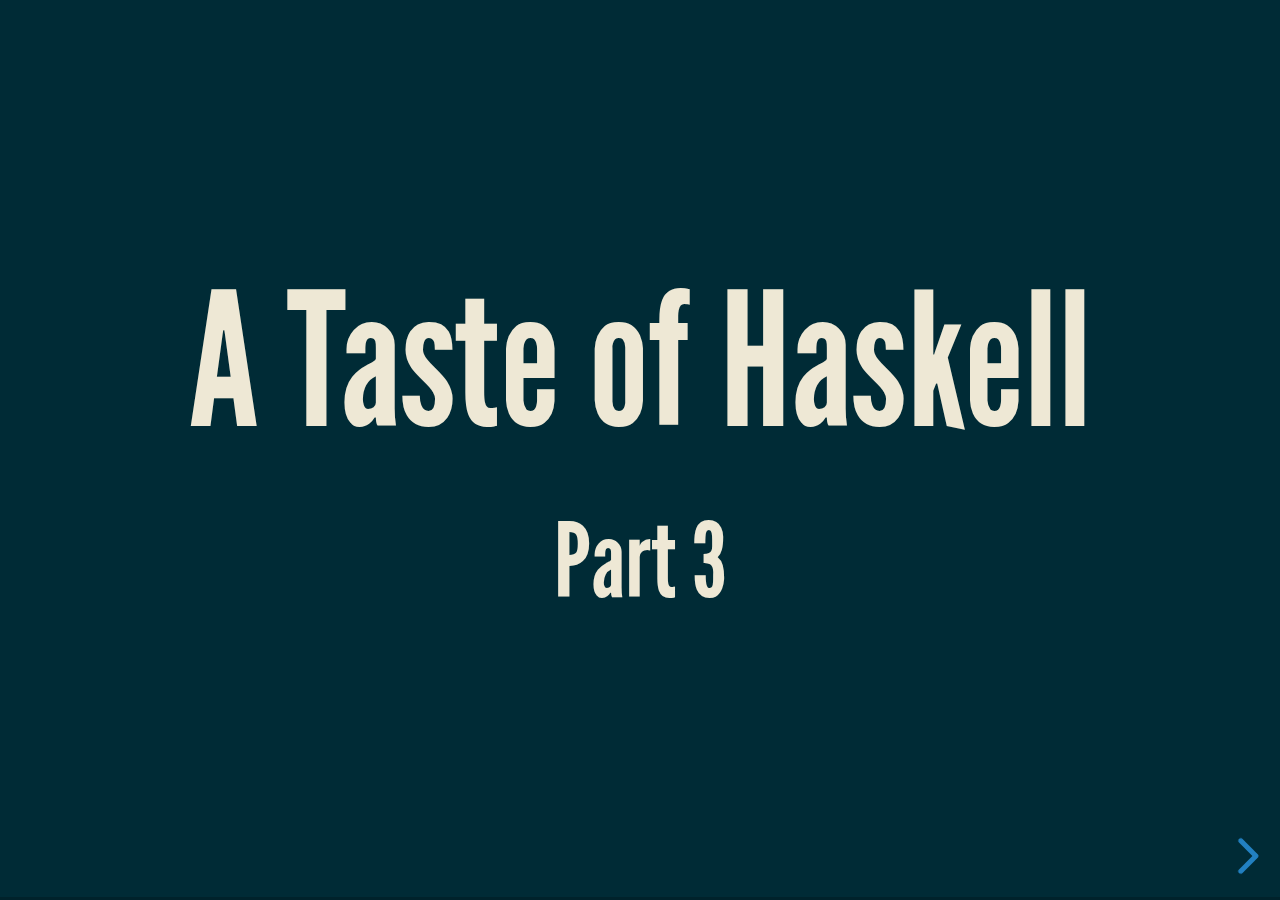
<file: part3.html>
<!doctype html>
<html lang="en">
  <head>
    <meta charset="utf-8">
    <meta name="viewport" content="width=device-width, initial-scale=1.0, maximum-scale=1.0, user-scalable=no">

    <title>A Taste of Haskell - Part 3</title>

    <meta name="author" content="Sergio de Carvalho">

    <link rel="stylesheet" href="css/reveal.css">
    <link rel="stylesheet" href="css/theme/moon.css">

    <!-- Theme used for syntax highlighting of code -->
    <link rel="stylesheet" href="lib/css/zenburn.css">

    <!-- Printing and PDF exports -->
    <script>
      var link = document.createElement( 'link' );
      link.rel = 'stylesheet';
      link.type = 'text/css';
      link.href = window.location.search.match( /print-pdf/gi ) ? 'css/print/pdf.css' : 'css/print/paper.css';
      document.getElementsByTagName( 'head' )[0].appendChild( link );
    </script>
    <!--[if lt IE 9]>
    <script src="lib/js/html5shiv.js"></script>
    <![endif]-->
  </head>
  <body>
    <div class="reveal">
      <div class="slides">

        <section>
          <h1>A Taste of Haskell</h1>
          <h2>Part 3</h2>
        </section>

        <section>
          <h2>Imports</h2>
          <p></p>
          <pre><code class="haskell" data-trim data-noescape>
-- Import all functions from Data.List (including intersperse)
import Data.List
-- Import isAlpha only, unqualified
import Data.Char (isAlpha)
-- Import isUpper only, qualified
import qualified Data.Char as C (isUpper)

spaced   = intersperse ' ' "Haskell"
original = filter isAlpha spaced
initial  = filter C.isUpper spaced
{-
spaced   becomes "H a s k e l l"
original becomes "Haskell"
initial  becomes "H"
-}
          </code></pre>
          <p>Notice single- and multi-line comments!</p>
        </section>

        <section>
          <h2>Function Application</h2>
          <p>The <strong><code>$</code></strong> operator is a convenience to avoid parenthesis</p>
          <pre><code class="nohighlight" data-trim data-noescape>
<strong>f $ a = f a</strong>
          </code></pre>
          <pre><code class="nohighlight" data-trim data-noescape>
Prelude> <strong>negate (2 + 5)</strong>
-7
Prelude> <strong>negate $ 2 + 5</strong>
-7

Prelude> <strong>sum (map (^2) (filter even [1..100]))</strong>
171700
Prelude> <strong>sum $ map (^2) $ filter even [1..100]</strong>
171700
          </code></pre>
        </section>

        <section>
          <h2>Function Composition</h2>
          <p>The dot operator (<strong><code>.</code></strong>) composes two functions</p>
          <pre><code class="nohighlight" data-trim data-noescape>
<strong>(.) :: (b -> c) -> (a -> b) -> (a -> c)</strong>
<strong>f . g = \x -> f (g x)</strong>
          </code></pre>
          <pre><code class="nohighlight" data-trim data-noescape>
Prelude> <strong>odd = not . even</strong>
Prelude> <strong>:t odd</strong>
odd :: Integral a => a -> Bool
Prelude> <strong>:t even</strong>
even :: Integral a => a -> Bool
Prelude> <strong>:t not</strong>
not :: Bool -> Bool

Prelude> <strong>twice f = f . f</strong>
Prelude> <strong>twice (*2) 5</strong>
20
          </code></pre>
        </section>

        <section>
          <h2>Function Composition</h2>
          <p>Composition is associative</p>
          <pre><code class="nohighlight" data-trim data-noescape>
<strong>f . (g . h) = (f . g) . h</strong>
          </code></pre>
          <pre><code class="nohighlight" data-trim data-noescape>
Prelude> <strong>sumSqrEven ns = sum (map (^2) (filter even ns))</strong>
Prelude> <strong>sumSqrEven [1..100]</strong>
171700
Prelude> <strong>sumSqrEven' = sum . map (^2) . filter even</strong>
Prelude> <strong>sumSqrEven' [1..100]</strong>
171700
          </code></pre>
          <p><strong><code>sumSqrEven'</code></strong> is in <strong>pointfree</strong>
             style, the others are not</p>
          <pre><code class="nohighlight" data-trim data-noescape>
Prelude> <strong>sumSqrEven'' xs = sum $ map (^2) $ filter even xs</strong>
171700
          </code></pre>
        </section>

        <section>
          <h2>Pointfree Style</h2>
          <p>Often tidier, focus on the functions rather than the data</p>
          <pre><code class="haskell" data-trim data-noescape>
countA xs = length $ filter (== 'a') xs

countA' = length . filter (== 'a')

fn x = ceiling (negate (tan (cos (max 50 x))))

fn' = ceiling . negate . tan . cos . max 50

sumSquareFilter f xs = sum $ map (^2) $ filter f xs

sumSquareFilter' f = sum . map (^2) . filter f
          </code></pre>
        </section>

        <section>
          <h2>List Comprehension</h2>
          <p>Construct new lists from existing lists</p>
          <pre><code class="nohighlight" data-trim data-noescape>
Prelude> <strong>[x ^ 2 | x <- [1..5]]</strong>
[1,4,9,16,25]

Prelude> <strong>[(x,y) | x <- [1,2,3], y <- "ab"]</strong>
[(1,'a'),(1,'b'),(2,'a'),(2,'b'),(3,'a'),(3,'b')]

Prelude> <strong>[(x,y) | y <- "ab", x <- [1,2,3]]</strong>
[(1,'a'),(2,'a'),(3,'a'),(1,'b'),(2,'b'),(3,'b')]

Prelude> <strong>[(x,y) | x <- [1,2,3], y <- [x..4]]</strong>
[(1,1),(1,2),(1,3),(1,4),(2,2),(2,3),(2,4),(3,3),(3,4)]

Prelude> <strong>factors n = [x | x <- [1..n], n `mod` x == 0]</strong>
Prelude> <strong>factors 15</strong>
[1,3,5,15]
          </code></pre>
        </section>

        <section>
          <h2>Recursive Functions</h2>
          <pre><code class="haskell" data-trim data-noescape>
factorial :: Int -> Int
factorial 0 = 1
factorial n = n * factorial (n - 1)

product :: Num a => [a] -> a
product []     = 1
product (n:ns) = n * product ns

length :: [a] -> Int
length []     = 0
length (_:xs) = 1 + length xs

(++) :: [a] -> [a] -> [a]
[]     ++ ys = ys
(x:xs) ++ ys = x : (xs ++ ys)
          </code></pre>
        </section>

        <section>
          <h2>Recursive Functions</h2>
          <pre><code class="haskell" data-trim data-noescape>
insert :: Ord a => a -> [a] -> [a]
insert x [] = [x]
insert x (y:ys)
  | x <= y     = x : y : ys
  | otherwise  = y : insert x ys

isort :: Ord a => [a] -> [a]
isort []     = []
isort (x:xs) = insert x (isort xs)

zip :: [a] -> [b] -> [(a,b)]
zip []     _      = []
zip _      []     = []
zip (x:xs) (y:ys) = (x,y) : zip xs ys
          </code></pre>
          <pre><code class="nohighlight" data-trim data-noescape>
Prelude> <strong>zip "haskell" [1..]</strong>
[('h',1),('a',2),('s',3),('k',4),('e',5),('l',6),('l',7)]
          </code></pre>
        </section>

        <section>
          <h2>Folds</h2>
          <p>Encapsulate patterns of recursion</p>
          <pre><code class="haskell" data-trim data-noescape>
-- Older versions of GHC
foldr :: (a -> b -> b) -> b -> [a] -> b
foldr f z [] = z
foldr f z (x:xs) = f x (foldr f z xs)

-- GHC 7.10 and newer
foldr :: Foldable t => (a -> b -> b) -> b -> t a -> b
          </code></pre>
          <pre><code class="nohighlight" data-trim data-noescape>
Prelude> <strong>foldr (+) 0 [1,2,3]</strong>
6
Prelude> <strong>1 + (2 + (3 + 0))</strong>
6
          </code></pre>
          <pre><code class="haskell" data-trim data-noescape>
sum xs = foldr (+) 0 xs

sum = foldr (+) 0
          </code></pre>
        </section>

        <section>
          <h2>Folds</h2>
          <pre><code class="nohighlight" data-trim data-noescape>
Prelude> <strong>product = foldr (*) 1</strong>
Prelude> <strong>product [1..5]</strong>
120

Prelude> <strong>length = foldr (\_ n -> n + 1) 0</strong>
Prelude> <strong>length []</strong>
0
Prelude> <strong>length [1..100]</strong>
100

Prelude> <strong>any f = foldr (\x b -> f x || b) False</strong>
Prelude> <strong>any even []</strong>
False
Prelude> <strong>any even [1,3,5,6]</strong>
True
          </code></pre>
        </section>

        <section>
          <h2>Left vs. Right Folds</h2>
          <p>In a left fold, the operator associates to the left</p>
          <pre><code class="haskell" data-trim data-noescape>
foldr :: (a -> b -> b) -> b -> [a] -> b
foldr f z [] = z
foldr f z (x:xs) = f x (foldr f z xs)

foldl :: (b -> a -> b) -> b -> [a] -> b
foldl f z [] = z
foldl f z (x:xs) = foldl f (f z x) xs
          </code></pre>
          <pre><code class="nohighlight" data-trim data-noescape>
Prelude> <strong>foldr (^) 0 [2,3,4]</strong>
8
Prelude> <strong>2 ^ (3 ^ (4 ^ 0))</strong>
8

Prelude> <strong>foldl (^) 0 [2,3,4]</strong>
0
Prelude> <strong>((0 ^ 2) ^ 3) ^ 4</strong>
0
          </code></pre>
        </section>

        <section>
          <h2>Type Declarations</h2>
          <p>Introduce a new name for an existing type</p>
          <pre><code class="haskell" data-trim data-noescape>
type Coordinate = Integer

type Position = (Coordinate, Coordinate)

pos :: Position
pos = (10, 7)

swap :: Position -> Position
swap (x, y) = (y, x)
          </code></pre>
          <p>Type declarations cannot be recursive</p>
          <pre><code class="nohighlight" data-trim data-noescape>
<strong class="redtext">type Tree = (Int, [Tree])</strong>
          </code></pre>
        </section>

        <section>
          <h2>Data Declarations</h2>
          <p>Declare a completely new type</p>
          <pre><code class="haskell" data-trim data-noescape>
data Direction = North | South | East | West

move :: Direction -> Position -> Position
move North (x, y) = (x, y + 1)
move South (x, y) = (x, y - 1)
move East  (x, y) = (x + 1, y)
move West  (x, y) = (x - 1, y)
          </code></pre>
          <pre><code class="nohighlight" data-trim data-noescape>
Prelude> <strong>move North (10,0)</strong>
(10,1)
          </code></pre>
          <p>Type and constructors must begin with capital letters</p>
        </section>

        <section>
          <h2>Data Declarations</h2>
          <p>Constructors can also have arguments</p>
          <pre><code class="haskell" data-trim data-noescape>
data Shape = Circle Float | Rect Float Float

shape = Rect 10.5 8.2

area :: Shape -> Float
area (Circle r) = pi * r ^ 2
area (Rect h w) = h * w
          </code></pre>
          <p>Constructors are a special type of functions</p>
          <pre><code class="nohighlight" data-trim data-noescape>
Prelude> <strong>:t Circle</strong>
Circle :: Float -> Shape
Prelude> <strong>:t Rect</strong>
Rect :: Float -> Float -> Shape
          </code></pre>
        </section>

        <section>
          <h2>Parameterised Data Declarations</h2>
          <pre><code class="haskell" data-trim data-noescape>
data Maybe a = Nothing | Just a

safediv :: Int -> Int -> Maybe Int
safediv _ 0 = Nothing
safediv m n = Just (m `div` n)

safehead :: [a] -> Maybe a
safehead [] = Nothing
safehead xs = Just (head xs)
          </code></pre>
          <pre><code class="nohighlight" data-trim data-noescape>
Prelude> <strong>safediv 10 3</strong>
Just 3
Prelude> <strong>safediv 10 0</strong>
Nothing
Prelude> <strong>safehead [1..]</strong>
Just 1
Prelude> <strong>safehead []</strong>
Nothing
          </code></pre>
        </section>

        <section>
          <h2>Recursive Data Declarations</h2>
          <pre><code class="haskell" data-trim data-noescape>
data Tree a = Leaf | Node (Tree a) a (Tree a)

tree = Node (Node Leaf 3 (Node Leaf 4 Leaf))
            5
            (Node (Node Leaf 6 Leaf) 7 Leaf)

occurs :: Eq a => a -> Tree a -> Bool
occurs _ Leaf         = False
occurs x (Node l y r) = x == y || occurs x l || occurs x r
          </code></pre>
          <pre><code class="nohighlight" data-trim data-noescape>
Prelude> <strong>occurs 6 tree</strong>
True
Prelude> <strong>occurs 2 tree</strong>
False
          </code></pre>
        </section>

        <section>
          <h2>Instance Declarations</h2>
          <pre><code class="haskell" data-trim data-noescape>
class Eq a where
  (==) :: a -> a -> Bool
  (/=) :: a -> a -> Bool
  {-# MINIMAL (==) | (/=) #-}

instance Eq a => Eq (Tree a) where
  Leaf         == Leaf         = True
  (Node a b c) == (Node d e f) = a == d && b == e && c == f
  _            == _            = False
          </code></pre>
          <pre><code class="nohighlight" data-trim data-noescape>
Prelude> <strong>tree = Node (Node Leaf 'a' Leaf) 'b' Leaf</strong>
Prelude> <strong>tree == Node Leaf 'b' Leaf</strong>
False
Prelude> <strong>tree /= Node (Node Leaf 'a' Leaf) 'b' Leaf</strong>
False
          </code></pre>
        </section>

        <section>
          <h2>Derived Instances</h2>
          <p>Some instances can be derived automatically</p>
          <pre><code class="haskell" data-trim data-noescape>
data Tree a = Leaf | Node (Tree a) a (Tree a)
  deriving (Show, Eq, Ord)
          </code></pre>
          <pre><code class="nohighlight" data-trim data-noescape>
Prelude> <strong>Leaf == Leaf</strong>
True
Prelude> <strong>Leaf < Node Leaf 'a' Leaf</strong>
True
Prelude> <strong>tree = Node Leaf 2 Leaf</strong>
Prelude> <strong>tree > Node Leaf 1 Leaf</strong>
True
Prelude> <strong>tree > Node (Node Leaf 0 Leaf) 1 Leaf</strong>
False
Prelude> <strong>print tree</strong>
Node Leaf 2 Leaf
          </code></pre>
        </section>

        <section>
          <h2>Exercises</h2>
          <p><a href="exercises3.html">Part 3</a></p>
        </section>

      </div>
    </div>

    <script src="lib/js/head.min.js"></script>
    <script src="js/reveal.js"></script>

    <script>
      Reveal.initialize({
        transition: 'fade',
        history: true,
        dependencies: [
          { src: 'plugin/markdown/marked.js' },
          { src: 'plugin/markdown/markdown.js' },
          { src: 'plugin/notes/notes.js', async: true },
          { src: 'plugin/highlight/highlight.js', async: true, callback: function() { hljs.initHighlightingOnLoad(); } }
        ]
      });
    </script>
  </body>
</html>
</file>
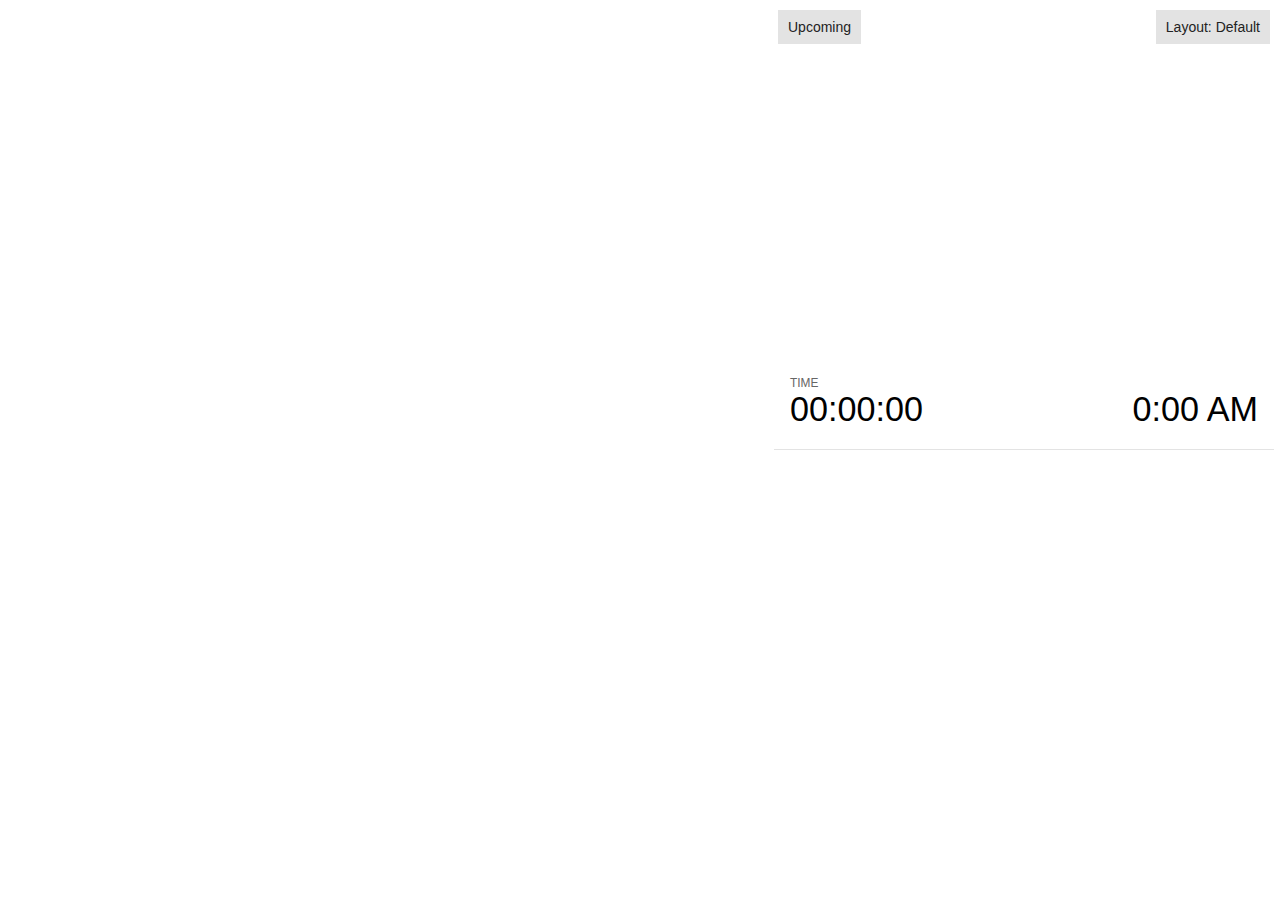
<file: plugin/notes/notes.html>
<!doctype html>
<html lang="en">
	<head>
		<meta charset="utf-8">

		<title>reveal.js - Slide Notes</title>

		<style>
			body {
				font-family: Helvetica;
				font-size: 18px;
			}

			#current-slide,
			#upcoming-slide,
			#speaker-controls {
				padding: 6px;
				box-sizing: border-box;
				-moz-box-sizing: border-box;
			}

			#current-slide iframe,
			#upcoming-slide iframe {
				width: 100%;
				height: 100%;
				border: 1px solid #ddd;
			}

			#current-slide .label,
			#upcoming-slide .label {
				position: absolute;
				top: 10px;
				left: 10px;
				z-index: 2;
			}

			.overlay-element {
				height: 34px;
				line-height: 34px;
				padding: 0 10px;
				text-shadow: none;
				background: rgba( 220, 220, 220, 0.8 );
				color: #222;
				font-size: 14px;
			}

			.overlay-element.interactive:hover {
				background: rgba( 220, 220, 220, 1 );
			}

			#current-slide {
				position: absolute;
				width: 60%;
				height: 100%;
				top: 0;
				left: 0;
				padding-right: 0;
			}

			#upcoming-slide {
				position: absolute;
				width: 40%;
				height: 40%;
				right: 0;
				top: 0;
			}

			/* Speaker controls */
			#speaker-controls {
				position: absolute;
				top: 40%;
				right: 0;
				width: 40%;
				height: 60%;
				overflow: auto;
				font-size: 18px;
			}

				.speaker-controls-time.hidden,
				.speaker-controls-notes.hidden {
					display: none;
				}

				.speaker-controls-time .label,
				.speaker-controls-pace .label,
				.speaker-controls-notes .label {
					text-transform: uppercase;
					font-weight: normal;
					font-size: 0.66em;
					color: #666;
					margin: 0;
				}

				.speaker-controls-time, .speaker-controls-pace {
					border-bottom: 1px solid rgba( 200, 200, 200, 0.5 );
					margin-bottom: 10px;
					padding: 10px 16px;
					padding-bottom: 20px;
					cursor: pointer;
				}

				.speaker-controls-time .reset-button {
					opacity: 0;
					float: right;
					color: #666;
					text-decoration: none;
				}
				.speaker-controls-time:hover .reset-button {
					opacity: 1;
				}

				.speaker-controls-time .timer,
				.speaker-controls-time .clock {
					width: 50%;
				}

				.speaker-controls-time .timer,
				.speaker-controls-time .clock,
				.speaker-controls-time .pacing .hours-value,
				.speaker-controls-time .pacing .minutes-value,
				.speaker-controls-time .pacing .seconds-value {
					font-size: 1.9em;
				}

				.speaker-controls-time .timer {
					float: left;
				}

				.speaker-controls-time .clock {
					float: right;
					text-align: right;
				}

				.speaker-controls-time span.mute {
					opacity: 0.3;
				}

				.speaker-controls-time .pacing-title {
					margin-top: 5px;
				}

				.speaker-controls-time .pacing.ahead {
					color: blue;
				}

				.speaker-controls-time .pacing.on-track {
					color: green;
				}

				.speaker-controls-time .pacing.behind {
					color: red;
				}

				.speaker-controls-notes {
					padding: 10px 16px;
				}

				.speaker-controls-notes .value {
					margin-top: 5px;
					line-height: 1.4;
					font-size: 1.2em;
				}

			/* Layout selector */
			#speaker-layout {
				position: absolute;
				top: 10px;
				right: 10px;
				color: #222;
				z-index: 10;
			}
				#speaker-layout select {
					position: absolute;
					width: 100%;
					height: 100%;
					top: 0;
					left: 0;
					border: 0;
					box-shadow: 0;
					cursor: pointer;
					opacity: 0;

					font-size: 1em;
					background-color: transparent;

					-moz-appearance: none;
					-webkit-appearance: none;
					-webkit-tap-highlight-color: rgba(0, 0, 0, 0);
				}

				#speaker-layout select:focus {
					outline: none;
					box-shadow: none;
				}

			.clear {
				clear: both;
			}

			/* Speaker layout: Wide */
			body[data-speaker-layout="wide"] #current-slide,
			body[data-speaker-layout="wide"] #upcoming-slide {
				width: 50%;
				height: 45%;
				padding: 6px;
			}

			body[data-speaker-layout="wide"] #current-slide {
				top: 0;
				left: 0;
			}

			body[data-speaker-layout="wide"] #upcoming-slide {
				top: 0;
				left: 50%;
			}

			body[data-speaker-layout="wide"] #speaker-controls {
				top: 45%;
				left: 0;
				width: 100%;
				height: 50%;
				font-size: 1.25em;
			}

			/* Speaker layout: Tall */
			body[data-speaker-layout="tall"] #current-slide,
			body[data-speaker-layout="tall"] #upcoming-slide {
				width: 45%;
				height: 50%;
				padding: 6px;
			}

			body[data-speaker-layout="tall"] #current-slide {
				top: 0;
				left: 0;
			}

			body[data-speaker-layout="tall"] #upcoming-slide {
				top: 50%;
				left: 0;
			}

			body[data-speaker-layout="tall"] #speaker-controls {
				padding-top: 40px;
				top: 0;
				left: 45%;
				width: 55%;
				height: 100%;
				font-size: 1.25em;
			}

			/* Speaker layout: Notes only */
			body[data-speaker-layout="notes-only"] #current-slide,
			body[data-speaker-layout="notes-only"] #upcoming-slide {
				display: none;
			}

			body[data-speaker-layout="notes-only"] #speaker-controls {
				padding-top: 40px;
				top: 0;
				left: 0;
				width: 100%;
				height: 100%;
				font-size: 1.25em;
			}

			@media screen and (max-width: 1080px) {
				body[data-speaker-layout="default"] #speaker-controls {
					font-size: 16px;
				}
			}

			@media screen and (max-width: 900px) {
				body[data-speaker-layout="default"] #speaker-controls {
					font-size: 14px;
				}
			}

			@media screen and (max-width: 800px) {
				body[data-speaker-layout="default"] #speaker-controls {
					font-size: 12px;
				}
			}

		</style>
	</head>

	<body>

		<div id="current-slide"></div>
		<div id="upcoming-slide"><span class="overlay-element label">Upcoming</span></div>
		<div id="speaker-controls">
			<div class="speaker-controls-time">
				<h4 class="label">Time <span class="reset-button">Click to Reset</span></h4>
				<div class="clock">
					<span class="clock-value">0:00 AM</span>
				</div>
				<div class="timer">
					<span class="hours-value">00</span><span class="minutes-value">:00</span><span class="seconds-value">:00</span>
				</div>
				<div class="clear"></div>

				<h4 class="label pacing-title" style="display: none">Pacing – Time to finish current slide</h4>
				<div class="pacing" style="display: none">
					<span class="hours-value">00</span><span class="minutes-value">:00</span><span class="seconds-value">:00</span>
				</div>
			</div>

			<div class="speaker-controls-notes hidden">
				<h4 class="label">Notes</h4>
				<div class="value"></div>
			</div>
		</div>
		<div id="speaker-layout" class="overlay-element interactive">
			<span class="speaker-layout-label"></span>
			<select class="speaker-layout-dropdown"></select>
		</div>

		<script src="../../plugin/markdown/marked.js"></script>
		<script>

			(function() {

				var notes,
					notesValue,
					currentState,
					currentSlide,
					upcomingSlide,
					layoutLabel,
					layoutDropdown,
					connected = false;

				var SPEAKER_LAYOUTS = {
					'default': 'Default',
					'wide': 'Wide',
					'tall': 'Tall',
					'notes-only': 'Notes only'
				};

				setupLayout();

				window.addEventListener( 'message', function( event ) {

					var data = JSON.parse( event.data );

					// The overview mode is only useful to the reveal.js instance
					// where navigation occurs so we don't sync it
					if( data.state ) delete data.state.overview;

					// Messages sent by the notes plugin inside of the main window
					if( data && data.namespace === 'reveal-notes' ) {
						if( data.type === 'connect' ) {
							handleConnectMessage( data );
						}
						else if( data.type === 'state' ) {
							handleStateMessage( data );
						}
					}
					// Messages sent by the reveal.js inside of the current slide preview
					else if( data && data.namespace === 'reveal' ) {
						if( /ready/.test( data.eventName ) ) {
							// Send a message back to notify that the handshake is complete
							window.opener.postMessage( JSON.stringify({ namespace: 'reveal-notes', type: 'connected'} ), '*' );
						}
						else if( /slidechanged|fragmentshown|fragmenthidden|paused|resumed/.test( data.eventName ) && currentState !== JSON.stringify( data.state ) ) {

							window.opener.postMessage( JSON.stringify({ method: 'setState', args: [ data.state ]} ), '*' );

						}
					}

				} );

				/**
				 * Called when the main window is trying to establish a
				 * connection.
				 */
				function handleConnectMessage( data ) {

					if( connected === false ) {
						connected = true;

						setupIframes( data );
						setupKeyboard();
						setupNotes();
						setupTimer();
					}

				}

				/**
				 * Called when the main window sends an updated state.
				 */
				function handleStateMessage( data ) {

					// Store the most recently set state to avoid circular loops
					// applying the same state
					currentState = JSON.stringify( data.state );

					// No need for updating the notes in case of fragment changes
					if ( data.notes ) {
						notes.classList.remove( 'hidden' );
						notesValue.style.whiteSpace = data.whitespace;
						if( data.markdown ) {
							notesValue.innerHTML = marked( data.notes );
						}
						else {
							notesValue.innerHTML = data.notes;
						}
					}
					else {
						notes.classList.add( 'hidden' );
					}

					// Update the note slides
					currentSlide.contentWindow.postMessage( JSON.stringify({ method: 'setState', args: [ data.state ] }), '*' );
					upcomingSlide.contentWindow.postMessage( JSON.stringify({ method: 'setState', args: [ data.state ] }), '*' );
					upcomingSlide.contentWindow.postMessage( JSON.stringify({ method: 'next' }), '*' );

				}

				// Limit to max one state update per X ms
				handleStateMessage = debounce( handleStateMessage, 200 );

				/**
				 * Forward keyboard events to the current slide window.
				 * This enables keyboard events to work even if focus
				 * isn't set on the current slide iframe.
				 */
				function setupKeyboard() {

					document.addEventListener( 'keydown', function( event ) {
						currentSlide.contentWindow.postMessage( JSON.stringify({ method: 'triggerKey', args: [ event.keyCode ] }), '*' );
					} );

				}

				/**
				 * Creates the preview iframes.
				 */
				function setupIframes( data ) {

					var params = [
						'receiver',
						'progress=false',
						'history=false',
						'transition=none',
						'autoSlide=0',
						'backgroundTransition=none'
					].join( '&' );

					var urlSeparator = /\?/.test(data.url) ? '&' : '?';
					var hash = '#/' + data.state.indexh + '/' + data.state.indexv;
					var currentURL = data.url + urlSeparator + params + '&postMessageEvents=true' + hash;
					var upcomingURL = data.url + urlSeparator + params + '&controls=false' + hash;

					currentSlide = document.createElement( 'iframe' );
					currentSlide.setAttribute( 'width', 1280 );
					currentSlide.setAttribute( 'height', 1024 );
					currentSlide.setAttribute( 'src', currentURL );
					document.querySelector( '#current-slide' ).appendChild( currentSlide );

					upcomingSlide = document.createElement( 'iframe' );
					upcomingSlide.setAttribute( 'width', 640 );
					upcomingSlide.setAttribute( 'height', 512 );
					upcomingSlide.setAttribute( 'src', upcomingURL );
					document.querySelector( '#upcoming-slide' ).appendChild( upcomingSlide );

				}

				/**
				 * Setup the notes UI.
				 */
				function setupNotes() {

					notes = document.querySelector( '.speaker-controls-notes' );
					notesValue = document.querySelector( '.speaker-controls-notes .value' );

				}

				function getTimings() {

					var slides = Reveal.getSlides();
					var defaultTiming = Reveal.getConfig().defaultTiming;
					if (defaultTiming == null) {
						return null;
					}
					var timings = [];
					for ( var i in slides ) {
						var slide = slides[i];
						var timing = defaultTiming;
						if( slide.hasAttribute( 'data-timing' )) {
							var t = slide.getAttribute( 'data-timing' );
							timing = parseInt(t);
							if( isNaN(timing) ) {
								console.warn("Could not parse timing '" + t + "' of slide " + i + "; using default of " + defaultTiming);
								timing = defaultTiming;
							}
						}
						timings.push(timing);
					}
					return timings;

				}

				/**
				 * Return the number of seconds allocated for presenting
				 * all slides up to and including this one.
				 */
				function getTimeAllocated(timings) {

					var slides = Reveal.getSlides();
					var allocated = 0;
					var currentSlide = Reveal.getSlidePastCount();
					for (var i in slides.slice(0, currentSlide + 1)) {
						allocated += timings[i];
					}
					return allocated;

				}

				/**
				 * Create the timer and clock and start updating them
				 * at an interval.
				 */
				function setupTimer() {

					var start = new Date(),
					timeEl = document.querySelector( '.speaker-controls-time' ),
					clockEl = timeEl.querySelector( '.clock-value' ),
					hoursEl = timeEl.querySelector( '.hours-value' ),
					minutesEl = timeEl.querySelector( '.minutes-value' ),
					secondsEl = timeEl.querySelector( '.seconds-value' ),
					pacingTitleEl = timeEl.querySelector( '.pacing-title' ),
					pacingEl = timeEl.querySelector( '.pacing' ),
					pacingHoursEl = pacingEl.querySelector( '.hours-value' ),
					pacingMinutesEl = pacingEl.querySelector( '.minutes-value' ),
					pacingSecondsEl = pacingEl.querySelector( '.seconds-value' );

					var timings = getTimings();
					if (timings !== null) {
						pacingTitleEl.style.removeProperty('display');
						pacingEl.style.removeProperty('display');
					}

					function _displayTime( hrEl, minEl, secEl, time) {

						var sign = Math.sign(time) == -1 ? "-" : "";
						time = Math.abs(Math.round(time / 1000));
						var seconds = time % 60;
						var minutes = Math.floor( time / 60 ) % 60 ;
						var hours = Math.floor( time / ( 60 * 60 )) ;
						hrEl.innerHTML = sign + zeroPadInteger( hours );
						if (hours == 0) {
							hrEl.classList.add( 'mute' );
						}
						else {
							hrEl.classList.remove( 'mute' );
						}
						minEl.innerHTML = ':' + zeroPadInteger( minutes );
						if (hours == 0 && minutes == 0) {
							minEl.classList.add( 'mute' );
						}
						else {
							minEl.classList.remove( 'mute' );
						}
						secEl.innerHTML = ':' + zeroPadInteger( seconds );
					}

					function _updateTimer() {

						var diff, hours, minutes, seconds,
						now = new Date();

						diff = now.getTime() - start.getTime();

						clockEl.innerHTML = now.toLocaleTimeString( 'en-US', { hour12: true, hour: '2-digit', minute:'2-digit' } );
						_displayTime( hoursEl, minutesEl, secondsEl, diff );
						if (timings !== null) {
							_updatePacing(diff);
						}

					}

					function _updatePacing(diff) {

						var slideEndTiming = getTimeAllocated(timings) * 1000;
						var currentSlide = Reveal.getSlidePastCount();
						var currentSlideTiming = timings[currentSlide] * 1000;
						var timeLeftCurrentSlide = slideEndTiming - diff;
						if (timeLeftCurrentSlide < 0) {
							pacingEl.className = 'pacing behind';
						}
						else if (timeLeftCurrentSlide < currentSlideTiming) {
							pacingEl.className = 'pacing on-track';
						}
						else {
							pacingEl.className = 'pacing ahead';
						}
						_displayTime( pacingHoursEl, pacingMinutesEl, pacingSecondsEl, timeLeftCurrentSlide );

					}

					// Update once directly
					_updateTimer();

					// Then update every second
					setInterval( _updateTimer, 1000 );

					function _resetTimer() {

						if (timings == null) {
							start = new Date();
						}
						else {
							// Reset timer to beginning of current slide
							var slideEndTiming = getTimeAllocated(timings) * 1000;
							var currentSlide = Reveal.getSlidePastCount();
							var currentSlideTiming = timings[currentSlide] * 1000;
							var previousSlidesTiming = slideEndTiming - currentSlideTiming;
							var now = new Date();
							start = new Date(now.getTime() - previousSlidesTiming);
						}
						_updateTimer();

					}

					timeEl.addEventListener( 'click', function() {
						_resetTimer();
						return false;
					} );

				}

				/**
				 * Sets up the speaker view layout and layout selector.
				 */
				function setupLayout() {

					layoutDropdown = document.querySelector( '.speaker-layout-dropdown' );
					layoutLabel = document.querySelector( '.speaker-layout-label' );

					// Render the list of available layouts
					for( var id in SPEAKER_LAYOUTS ) {
						var option = document.createElement( 'option' );
						option.setAttribute( 'value', id );
						option.textContent = SPEAKER_LAYOUTS[ id ];
						layoutDropdown.appendChild( option );
					}

					// Monitor the dropdown for changes
					layoutDropdown.addEventListener( 'change', function( event ) {

						setLayout( layoutDropdown.value );

					}, false );

					// Restore any currently persisted layout
					setLayout( getLayout() );

				}

				/**
				 * Sets a new speaker view layout. The layout is persisted
				 * in local storage.
				 */
				function setLayout( value ) {

					var title = SPEAKER_LAYOUTS[ value ];

					layoutLabel.innerHTML = 'Layout' + ( title ? ( ': ' + title ) : '' );
					layoutDropdown.value = value;

					document.body.setAttribute( 'data-speaker-layout', value );

					// Persist locally
					if( supportsLocalStorage() ) {
						window.localStorage.setItem( 'reveal-speaker-layout', value );
					}

				}

				/**
				 * Returns the ID of the most recently set speaker layout
				 * or our default layout if none has been set.
				 */
				function getLayout() {

					if( supportsLocalStorage() ) {
						var layout = window.localStorage.getItem( 'reveal-speaker-layout' );
						if( layout ) {
							return layout;
						}
					}

					// Default to the first record in the layouts hash
					for( var id in SPEAKER_LAYOUTS ) {
						return id;
					}

				}

				function supportsLocalStorage() {

					try {
						localStorage.setItem('test', 'test');
						localStorage.removeItem('test');
						return true;
					}
					catch( e ) {
						return false;
					}

				}

				function zeroPadInteger( num ) {

					var str = '00' + parseInt( num );
					return str.substring( str.length - 2 );

				}

				/**
				 * Limits the frequency at which a function can be called.
				 */
				function debounce( fn, ms ) {

					var lastTime = 0,
						timeout;

					return function() {

						var args = arguments;
						var context = this;

						clearTimeout( timeout );

						var timeSinceLastCall = Date.now() - lastTime;
						if( timeSinceLastCall > ms ) {
							fn.apply( context, args );
							lastTime = Date.now();
						}
						else {
							timeout = setTimeout( function() {
								fn.apply( context, args );
								lastTime = Date.now();
							}, ms - timeSinceLastCall );
						}

					}

				}

			})();

		</script>
	</body>
</html>
</file>
<file: css/theme/moon.css>
/**
 * Solarized Dark theme for reveal.js.
 * Author: Achim Staebler
 */
@import url(../../lib/font/league-gothic/league-gothic.css);
@import url(https://fonts.googleapis.com/css?family=Lato:400,700,400italic,700italic);
/**
 * Solarized colors by Ethan Schoonover
 */
html * {
  color-profile: sRGB;
  rendering-intent: auto; }

/*********************************************
 * GLOBAL STYLES
 *********************************************/
body {
  background: #002b36;
  background-color: #002b36; }

.reveal {
  font-family: "Lato", sans-serif;
  font-size: 40px;
  font-weight: normal;
  color: #93a1a1; }

::selection {
  color: #fff;
  background: #d33682;
  text-shadow: none; }

::-moz-selection {
  color: #fff;
  background: #d33682;
  text-shadow: none; }

.reveal .slides > section,
.reveal .slides > section > section {
  line-height: 1.3;
  font-weight: inherit; }

/*********************************************
 * HEADERS
 *********************************************/
.reveal h1,
.reveal h2,
.reveal h3,
.reveal h4,
.reveal h5,
.reveal h6 {
  margin: 0 0 20px 0;
  color: #eee8d5;
  font-family: "League Gothic", Impact, sans-serif;
  font-weight: normal;
  line-height: 1.2;
  letter-spacing: normal;
  text-shadow: none;
  word-wrap: break-word; }

.reveal h1 {
  font-size: 3.77em; }

.reveal h2 {
  font-size: 2.11em; }

.reveal h3 {
  font-size: 1.55em; }

.reveal h4 {
  font-size: 1em; }

.reveal h1 {
  text-shadow: none; }

/*********************************************
 * OTHER
 *********************************************/
.reveal p {
  margin: 20px 0;
  line-height: 1.3; }

/* Ensure certain elements are never larger than the slide itself */
.reveal img,
.reveal video,
.reveal iframe {
  max-width: 95%;
  max-height: 95%; }

.reveal strong {
  color: #ffffcc; }

.reveal b {
  font-weight: bold; }

.reveal em {
  font-style: italic; }

.reveal .redtext {
  color: #ff2c2d; }

.reveal .greentext {
  color: #17ff2e; }

.reveal .bluetext {
  color: #1b91ff; }

.reveal ol,
.reveal dl,
.reveal ul {
  display: inline-block;
  text-align: left;
  margin: 0 0 0 1em; }

.reveal ol {
  list-style-type: decimal; }

.reveal ul {
  list-style-type: disc; }

.reveal ul ul {
  list-style-type: square; }

.reveal ul ul ul {
  list-style-type: circle; }

.reveal ul ul,
.reveal ul ol,
.reveal ol ol,
.reveal ol ul {
  display: block;
  margin-left: 40px; }

.reveal dt {
  font-weight: bold; }

.reveal dd {
  margin-left: 40px; }

.reveal blockquote {
  display: block;
  position: relative;
  width: 70%;
  margin: 20px auto;
  padding: 5px;
  font-style: italic;
  background: rgba(255, 255, 255, 0.05);
  box-shadow: 0px 0px 2px rgba(0, 0, 0, 0.2); }

.reveal blockquote p:first-child,
.reveal blockquote p:last-child {
  display: inline-block; }

.reveal q {
  font-style: italic; }

.reveal pre {
  display: block;
  position: relative;
  width: 90%;
  margin: 20px auto;
  text-align: left;
  font-size: 0.55em;
  font-family: monospace;
  line-height: 1.2em;
  word-wrap: break-word;
  box-shadow: 0px 0px 6px rgba(0, 0, 0, 0.3); }

.reveal code {
  font-family: monospace;
  text-transform: none; }

.reveal pre code {
  display: block;
  padding: 5px;
  overflow: auto;
  max-height: 400px;
  word-wrap: normal;
  background: #404040; }

.reveal .two-columns {
   display: inline-block;
   width: 48%; }

.reveal table {
  margin: auto;
  border-collapse: collapse;
  border-spacing: 0; }

.reveal table th {
  font-weight: bold; }

.reveal table th,
.reveal table td {
  text-align: left;
  padding: 0.2em 0.5em 0.2em 0.5em;
  border-bottom: 1px solid; }

.reveal table th[align="center"],
.reveal table td[align="center"] {
  text-align: center; }

.reveal table th[align="right"],
.reveal table td[align="right"] {
  text-align: right; }

.reveal table tbody tr:last-child th,
.reveal table tbody tr:last-child td {
  border-bottom: none; }

.reveal sup {
  vertical-align: super; }

.reveal sub {
  vertical-align: sub; }

.reveal small {
  display: inline-block;
  font-size: 0.6em;
  line-height: 1.2em;
  vertical-align: top; }

.reveal small * {
  vertical-align: top; }

/*********************************************
 * LINKS
 *********************************************/
.reveal a {
  color: #268bd2;
  text-decoration: none;
  -webkit-transition: color .15s ease;
  -moz-transition: color .15s ease;
  transition: color .15s ease; }

.reveal a:hover {
  color: #78b9e6;
  text-shadow: none;
  border: none; }

.reveal .roll span:after {
  color: #fff;
  background: #1a6091; }

/*********************************************
 * IMAGES
 *********************************************/
.reveal section img {
  margin: 15px 0px;
  background: rgba(255, 255, 255, 0.12);
  border: 4px solid #93a1a1;
  box-shadow: 0 0 10px rgba(0, 0, 0, 0.15); }

.reveal section img.plain {
  border: 0;
  box-shadow: none; }

.reveal a img {
  -webkit-transition: all .15s linear;
  -moz-transition: all .15s linear;
  transition: all .15s linear; }

.reveal a:hover img {
  background: rgba(255, 255, 255, 0.2);
  border-color: #268bd2;
  box-shadow: 0 0 20px rgba(0, 0, 0, 0.55); }

/*********************************************
 * NAVIGATION CONTROLS
 *********************************************/
.reveal .controls {
  color: #268bd2; }

/*********************************************
 * PROGRESS BAR
 *********************************************/
.reveal .progress {
  background: rgba(0, 0, 0, 0.2);
  color: #268bd2; }

.reveal .progress span {
  -webkit-transition: width 800ms cubic-bezier(0.26, 0.86, 0.44, 0.985);
  -moz-transition: width 800ms cubic-bezier(0.26, 0.86, 0.44, 0.985);
  transition: width 800ms cubic-bezier(0.26, 0.86, 0.44, 0.985); }
</file>
<file: lib/css/zenburn.css>
/*

Zenburn style from voldmar.ru (c) Vladimir Epifanov <voldmar@voldmar.ru>
based on dark.css by Ivan Sagalaev

*/

.hljs {
  display: block;
  overflow-x: auto;
  padding: 0.5em;
  background: #3f3f3f;
  color: #dcdcdc;
}

.hljs-keyword,
.hljs-selector-tag,
.hljs-tag {
  color: #e3ceab;
}

.hljs-template-tag {
  color: #dcdcdc;
}

.hljs-number {
  color: #8cd0d3;
}

.hljs-variable,
.hljs-template-variable,
.hljs-attribute {
  color: #efdcbc;
}

.hljs-literal {
  color: #efefaf;
}

.hljs-subst {
  color: #8f8f8f;
}

.hljs-title,
.hljs-name,
.hljs-selector-id,
.hljs-selector-class,
.hljs-section,
.hljs-type {
  color: #efef8f;
}

.hljs-symbol,
.hljs-bullet,
.hljs-link {
  color: #dca3a3;
}

.hljs-deletion,
.hljs-string,
.hljs-built_in,
.hljs-builtin-name {
  color: #cc9393;
}

.hljs-addition,
.hljs-comment,
.hljs-quote,
.hljs-meta {
  color: #7f9f7f;
}


.hljs-emphasis {
  font-style: italic;
}

.hljs-strong {
  font-weight: bold;
}
</file>
